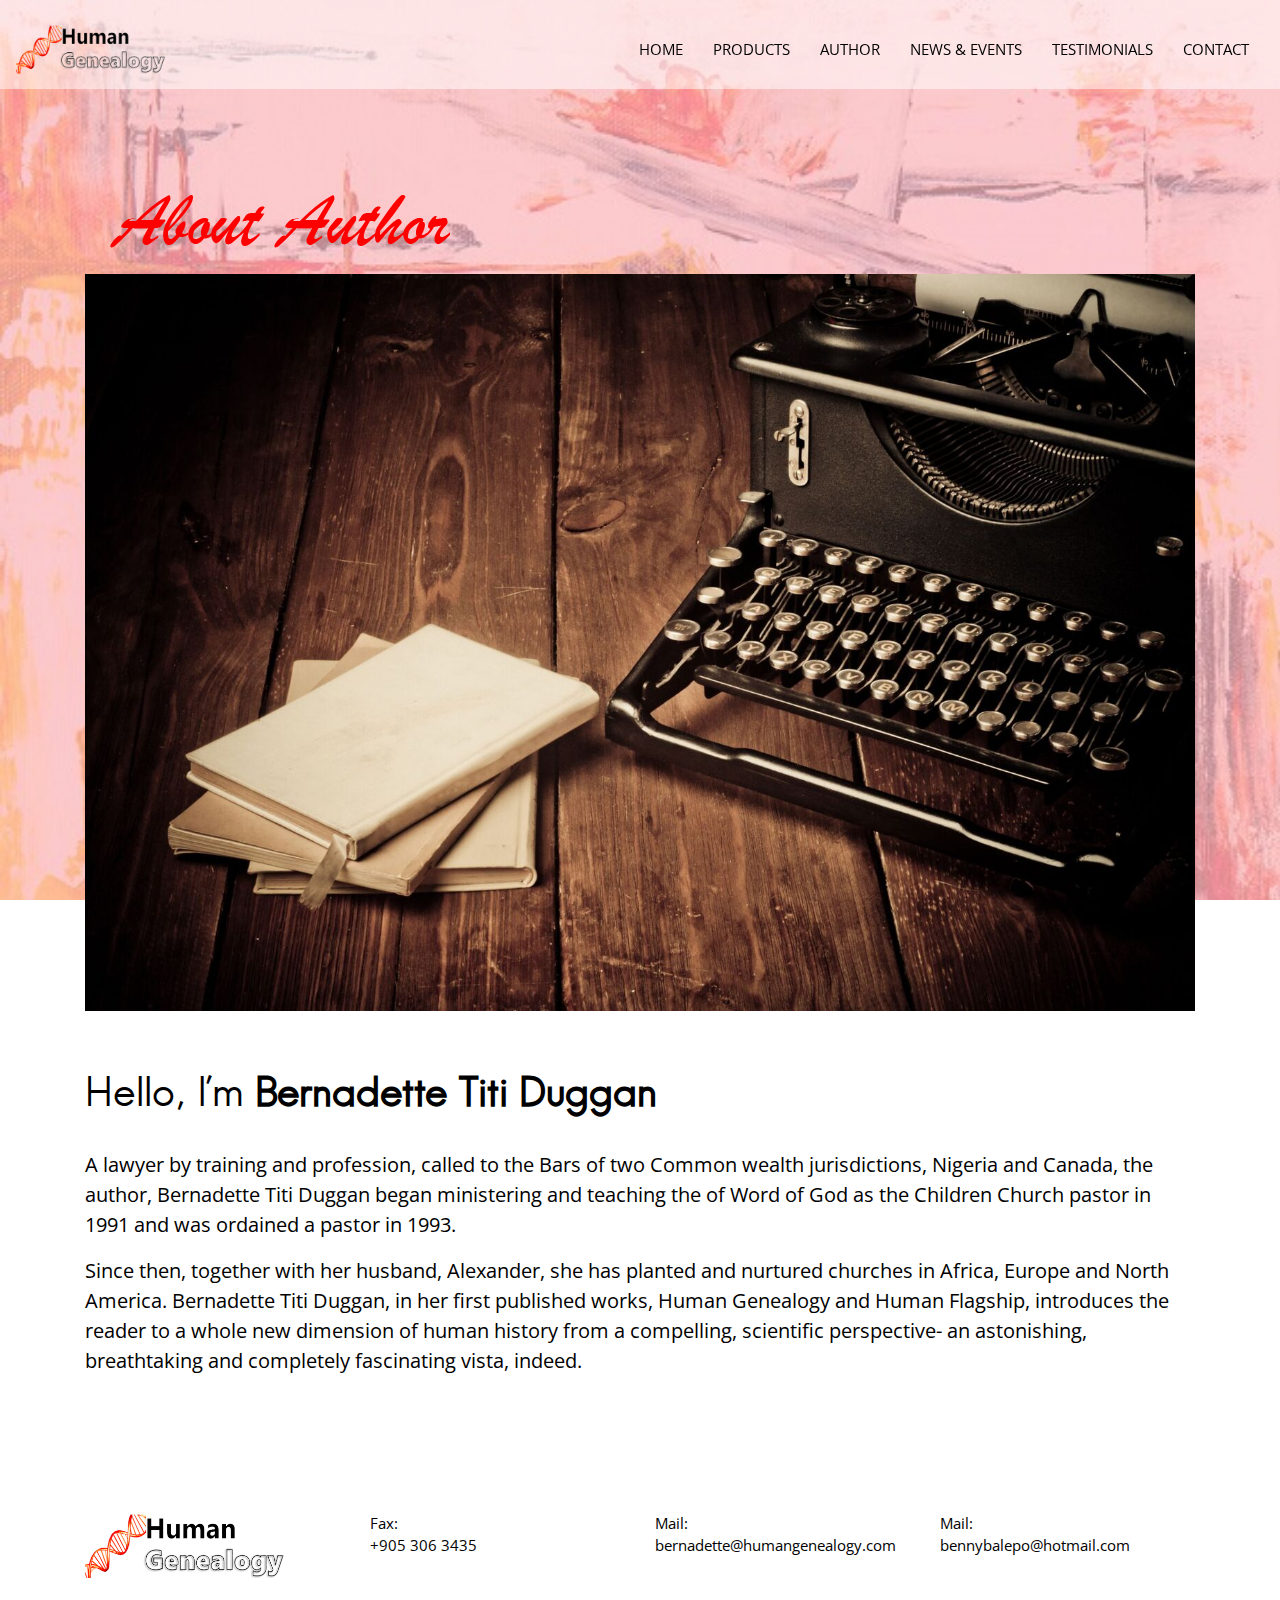
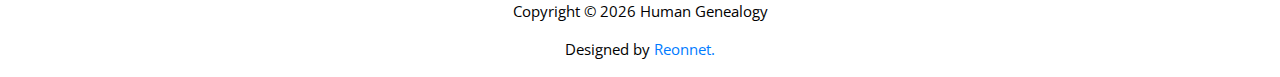
<file: about.html>
﻿<!DOCTYPE html>
<html lang="zxx">

<head>
    <meta charset="utf-8">
    <title>About The Author</title>

    <!-- mobile responsive meta -->
    <meta name="viewport" content="width=device-width, initial-scale=1">
    <meta name="viewport" content="width=device-width, initial-scale=1, maximum-scale=1">

    <!-- ** Plugins Needed for the Project ** -->
    <!-- Bootstrap -->
    <link rel="stylesheet" href="plugins/bootstrap/bootstrap.min.css">
    <!-- slick slider -->
    <link rel="stylesheet" href="plugins/slick/slick.css">
    <!-- themefy-icon -->
    <link rel="stylesheet" href="plugins/themify-icons/themify-icons.css">

    <!-- Main Stylesheet -->
    <link href="css/style.css" rel="stylesheet">

    <!--Favicon-->
    <link rel="shortcut icon" href="images/favicon.ico" type="image/x-icon">
    <link rel="icon" href="images/favicon.ico" type="image/x-icon">

    <link href='https://fonts.googleapis.com/css?family=Pacifico' rel='stylesheet'>
    <style>

        p {
            font-size: 20px;
            color: black;
        }
    </style>

</head>

<body style="background: url('images/imgs/about-BG-1.jpg'); background-attachment: fixed; background-size: cover;">
    <!-- preloader -->
    <div class="preloader">
        <div class="loader">
            <span class="dot"></span>
            <div class="dots">
                <span></span>
                <span></span>
                <span></span>
            </div>
        </div>
    </div>
    <!-- /preloader -->

    <header class="navigation">
        <nav class="navbar navbar-expand-lg">
            <a class="navbar-brand" href="index.html"><img class="img-fluid" src="images/imgs/updated-logo.png" width="150px"></a>
            <button class="navbar-toggler border-0" type="button" data-toggle="collapse" data-target="#navogation" aria-controls="navogation" aria-expanded="false" aria-label="Toggle navigation">
      <span class="navbar-toggler-icon">
        <img src="images/imgs/bars.png">
      </span>
    </button>
  
            <div class="collapse navbar-collapse text-center" id="navogation">
                <ul class="navbar-nav ml-auto">
                    <li class="nav-item">
                        <a class="nav-link text-uppercase text-dark" href="index.html">Home</a>
                    </li>
                    <li class="nav-item">
                        <a class="nav-link text-uppercase text-dark" href="products.html">Products</a>
                    </li>
                    <li class="nav-item">
                        <a class="nav-link text-uppercase text-dark" href="about.html">Author</a>
                    </li>
                    <li class="nav-item">
                        <a class="nav-link text-uppercase text-dark" href="news.html">News & Events</a>
                    </li>
                    <li class="nav-item">
                        <a class="nav-link text-uppercase text-dark" href="testimonials.html">testimonials</a>
                    </li>
                    <li class="nav-item">
                        <a class="nav-link text-uppercase text-dark" href="contact.html">Contact</a>
                    </li>
                </ul>
                <!-- <form class="form-inline position-relative ml-lg-4">
        <input class="form-control px-0 w-100" type="search" placeholder="Search">
        <button class="search-icon" type="submit"><i class="ti-search text-dark"></i></button>
      </form> -->
            </div>
        </nav>
    </header>

    <section class="section" style="padding-bottom: 30px">
        <div class="container">
            <div class="row">
                <div class="col-lg-12">
                    <!-- <span><img src="images/imgs/about-the-author.png"></span> -->
                    <span style="padding-bottom: 10px;">
                        <img src="images/imgs/ah.png">
                        <!-- <img src="https://fontmeme.com/permalink/190922/98550ca96f4269a6bd37c1f711792be9.png"> -->
                    </span>
                    <img src="images/imgs/about-author-banner.jpeg" style="margin-top: 10px;" alt="author" class="img-fluid w-100 mb-4">
                    <h3 class="font-weight-light" style="margin-top: 3%;">Hello, I’m <span class="font-weight-bold">Bernadette Titi Duggan</span></h3>
                    <p style="margin-top: 3%;">
                        A lawyer by training and profession, called to the Bars of two Common wealth jurisdictions, Nigeria and Canada, the author, Bernadette Titi Duggan began ministering and teaching the of Word of God as the Children Church pastor in 1991 and was ordained
                        a pastor in 1993.
                    </p>
                    <p>
                        Since then, together with her husband, Alexander, she has planted and nurtured churches in Africa, Europe and North America. Bernadette Titi Duggan, in her first published works, Human Genealogy and Human Flagship, introduces the reader to a whole new
                        dimension of human history from a compelling, scientific perspective- an astonishing, breathtaking and completely fascinating vista, indeed.
                    </p>
                </div>
            </div>
        </div>
    </section>




    <footer>
        <div class="section">
            <div class="container">
                <div class="row">
                    <div class="col-md-3 col-sm-6 mb-4 mb-md-0">
                        <a href="index.html"><img src="images/imgs/updated-logo.png" width="200px" alt="persa" class="img-fluid"></a>
                    </div>
                    <div class="col-md-3 col-sm-6 mb-4 mb-md-0">
                        <ul class="list-unstyled">
                            <li class="text-dark">Fax:</li>
                            <li class="text-dark">+905 306 3435</li>
                        </ul>
                    </div>
                    <div class="col-md-3 col-sm-6 mb-4 mb-md-0">
                        <ul class="list-unstyled">
                            <li class="text-dark">Mail:<br>bernadette@humangenealogy.com</li>
                        </ul>
                    </div>
                    <div class="col-md-3 col-sm-6 mb-4 mb-md-0">
                        <ul class="list-unstyled">
                            <li class="text-dark">Mail:<br>bennybalepo@hotmail.com</li>
                        </ul>
                    </div>
                </div>
            </div>
        </div>
        <div class="text-center text-dark" style="margin-top: -70px; ">
            <p>
                Copyright ©
                <script>
                    var CurrentYear = new Date().getFullYear()
                    document.write(CurrentYear)
                </script> Human Genealogy
            </p>
            <p>Designed by <a href="https://reonnet.com/">Reonnet.</a></p>
        </div>
    </footer>
    <!-- jQuery -->
    <script src="plugins/jQuery/jquery.min.js"></script>
    <!-- Bootstrap JS -->
    <script src="plugins/bootstrap/bootstrap.min.js"></script>
    <!-- slick slider -->
    <script src="plugins/slick/slick.min.js"></script>
    <!-- masonry -->
    <script src="plugins/masonry/masonry.js"></script>
    <!-- instafeed -->
    <script src="plugins/instafeed/instafeed.min.js"></script>
    <!-- smooth scroll -->
    <script src="plugins/smooth-scroll/smooth-scroll.js"></script>
    <!-- headroom -->
    <script src="plugins/headroom/headroom.js"></script>
    <!-- reading time -->
    <script src="plugins/reading-time/readingTime.min.js"></script>

    <!-- Main Script -->
    <script src="js/script.js"></script>

</body>

</html>
</file>
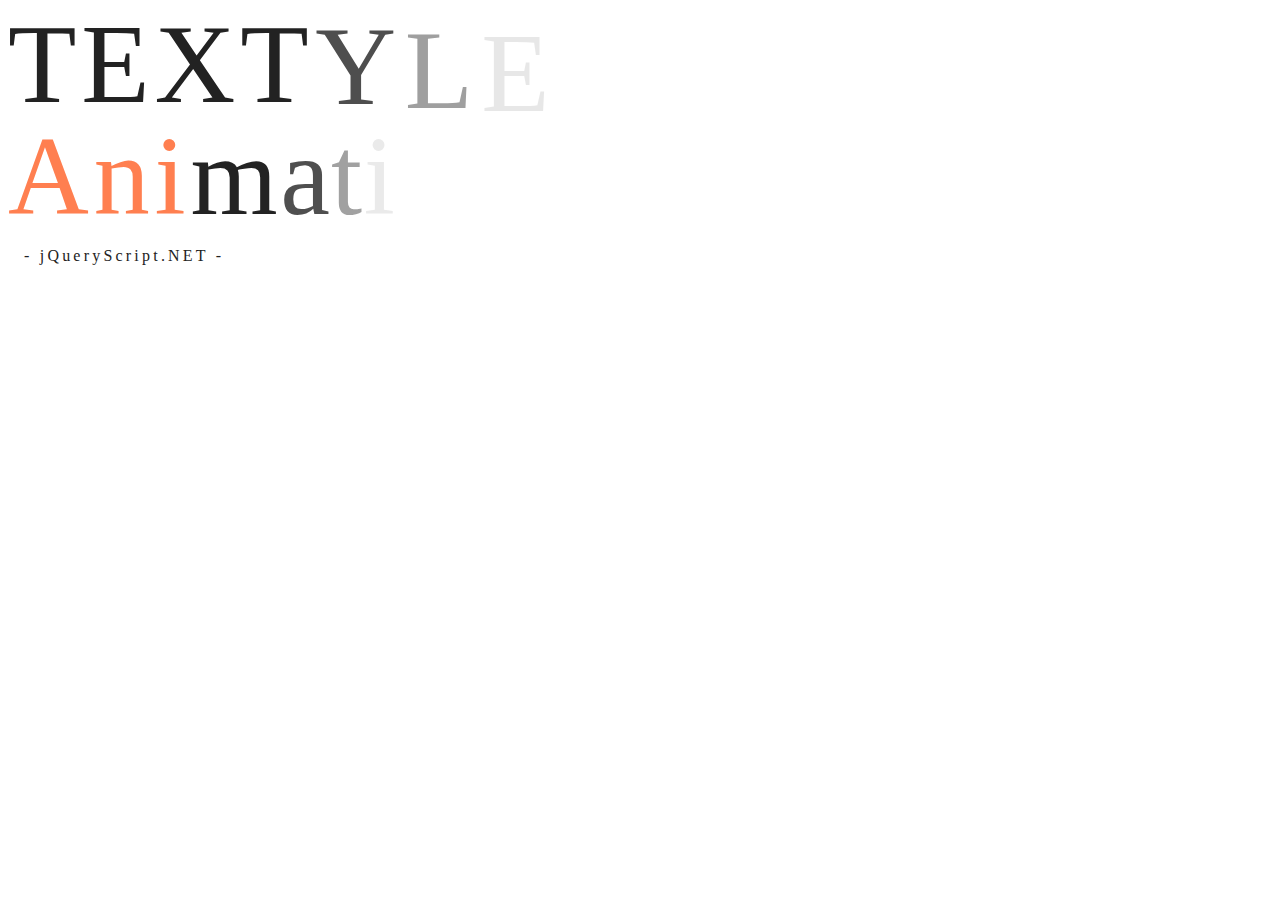
<file: anim.html>
<!doctype html>
<html>
<head>
<meta charset="utf-8">
<meta http-equiv="X-UA-Compatible" content="IE=edge,chrome=1">
<meta name="viewport" content="width=device-width, initial-scale=1, shrink-to-fit=no">
		<title>Textyle.js jQuery Plugin Example</title>
		<link href="https://www.jqueryscript.net/css/jquerysctipttop.css" rel="stylesheet" type="text/css">
		<link rel="stylesheet" href="style.css">
	</head>
	<body>
<div class="jquery-script-center">

		<p class="ex1">TEXTYLE</p>
		<p class="ex2">Animation</p>
		<p class="desc">- jQueryScript.NET -</p>
		<script src="https://ajax.googleapis.com/ajax/libs/jquery/3.3.1/jquery.min.js"></script>
		<script src="textyle.min.js"></script>
		<script>
			$(window).on('load',function(){
				//simple use
				$('.ex1').textyle();
				$('.desc').textyle();
				//you can select options or add callback
				$('.ex2').textyle({
									duration : 400,
									delay : 100,
									easing : 'swing',
									callback : function(){
										$(this).css({
											color : 'coral',
											transition : '1s',
										});
										$('.desc').css('opacity',1);
									}
								});
			});
		</script>
		<script src="https://ajax.googleapis.com/ajax/libs/jquery/3.3.1/jquery.min.js"></script>
		<script src="textyle.min.js"></script>
		<script>
			$(window).on('load',function(){
				//simple use
				$('.ex1').textyle();
				$('.desc').textyle();
				//you can select options or add callback
				$('.ex2').textyle({
									duration : 400,
									delay : 100,
									easing : 'swing',
									callback : function(){
										$(this).css({
											color : 'coral',
											transition : '1s',
										});
										$('.desc').css('opacity',1);
									}
								});
			});
		</script>
	</body>
</html>
</file>
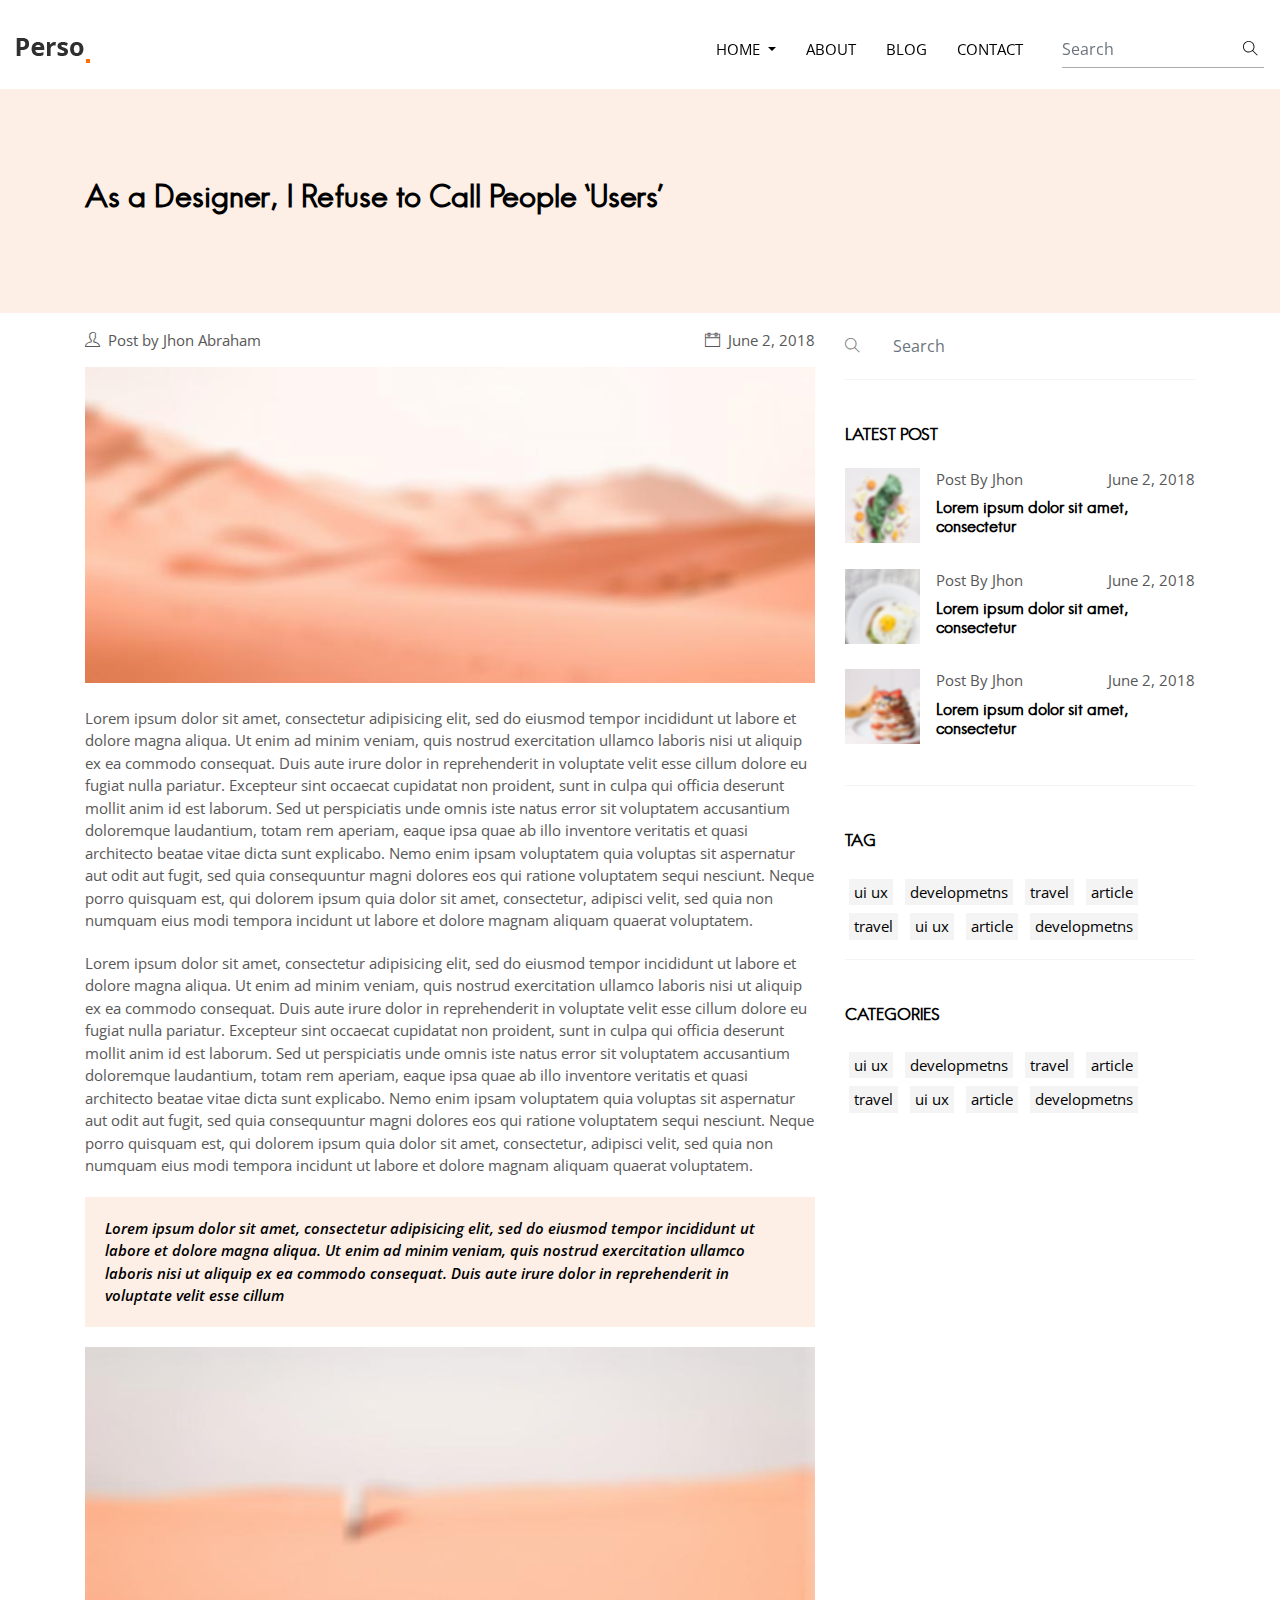
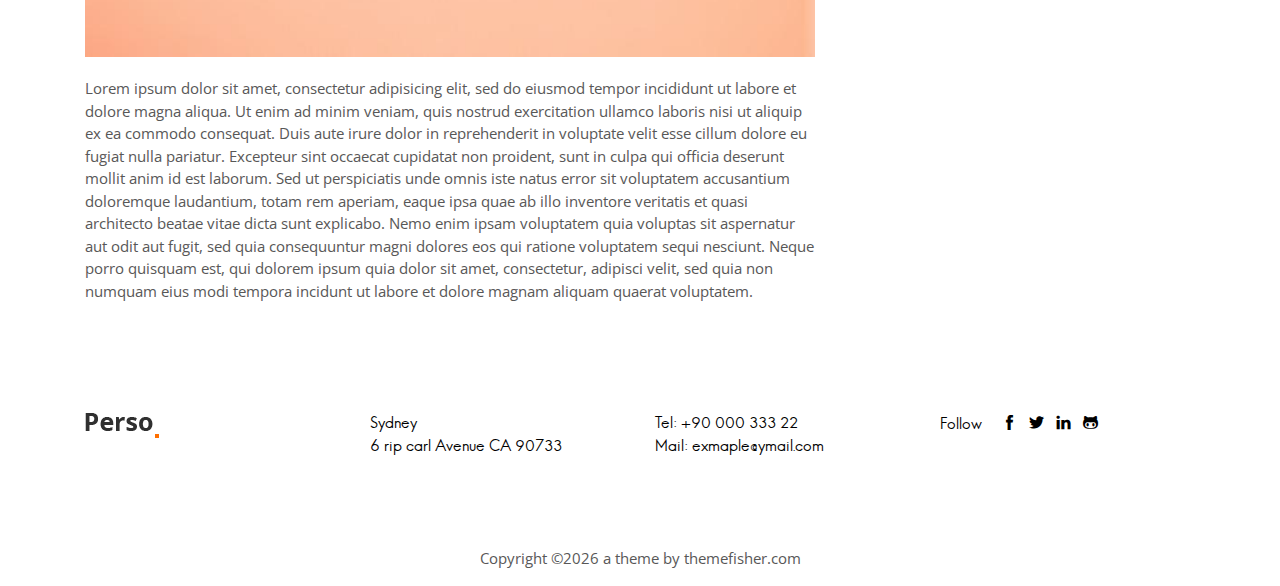
<file: blog-single.html>
<!DOCTYPE html>
<html lang="zxx">

<head>
  <meta charset="utf-8">
  <title>Parsa | Portfolio Template</title>

  <!-- mobile responsive meta -->
  <meta name="viewport" content="width=device-width, initial-scale=1">
  <meta name="viewport" content="width=device-width, initial-scale=1, maximum-scale=1">

  <!-- ** Plugins Needed for the Project ** -->
  <!-- Bootstrap -->
  <link rel="stylesheet" href="plugins/bootstrap/bootstrap.min.css">
  <!-- slick slider -->
  <link rel="stylesheet" href="plugins/slick/slick.css">
  <!-- themefy-icon -->
  <link rel="stylesheet" href="plugins/themify-icons/themify-icons.css">

  <!-- Main Stylesheet -->
  <link href="css/style.css" rel="stylesheet">

  <!--Favicon-->
  <link rel="shortcut icon" href="images/favicon.ico" type="image/x-icon">
  <link rel="icon" href="images/favicon.ico" type="image/x-icon">

</head>

<body>
  <!-- preloader -->
  <div class="preloader">
    <div class="loader">
      <span class="dot"></span>
      <div class="dots">
        <span></span>
        <span></span>
        <span></span>
      </div>
    </div>
  </div>
  <!-- /preloader -->

<header class="navigation">
  <nav class="navbar navbar-expand-lg navbar-light">
    <a class="navbar-brand" href="index.html"><img class="img-fluid" src="images/logo.png" alt="parsa"></a>
    <button class="navbar-toggler border-0" type="button" data-toggle="collapse" data-target="#navogation"
      aria-controls="navogation" aria-expanded="false" aria-label="Toggle navigation">
      <span class="navbar-toggler-icon"></span>
    </button>

    <div class="collapse navbar-collapse text-center" id="navogation">
      <ul class="navbar-nav ml-auto">
        <li class="nav-item dropdown">
          <a class="nav-link text-uppercase text-dark dropdown-toggle" href="#" id="navbarDropdown"
            role="button" data-toggle="dropdown" aria-haspopup="true" aria-expanded="false">
            Home
          </a>
          <div class="dropdown-menu" aria-labelledby="navbarDropdown">
            <a class="dropdown-item" href="index.html">Homepage 1</a>
            <a class="dropdown-item" href="homepage-2.html">Homepage 2</a>
          </div>
        </li>
        <li class="nav-item">
          <a class="nav-link text-uppercase text-dark" href="about.html">About</a>
        </li>
        <li class="nav-item">
          <a class="nav-link text-uppercase text-dark" href="blog.html">Blog</a>
        </li>
        <li class="nav-item">
          <a class="nav-link text-uppercase text-dark" href="contact.html">Contact</a>
        </li>
      </ul>
      <form class="form-inline position-relative ml-lg-4">
        <input class="form-control px-0 w-100" type="search" placeholder="Search">
        <button class="search-icon" type="submit"><i class="ti-search text-dark"></i></button>
      </form>
    </div>
  </nav>
</header>

<!-- page-title -->
<section class="section bg-secondary">
  <div class="container">
    <div class="row">
      <div class="col-lg-12">
        <h4>As a Designer, I Refuse to Call People ‘Users’</h4>
      </div>
    </div>
  </div>
</section>
<!-- /page-title -->

<!-- blog single -->
<section>
  <div class="container">
    <div class="row">
      <div class="col-lg-8">
        <ul class="list-inline d-flex justify-content-between py-3">
          <li class="list-inline-item"><i class="ti-user mr-2"></i>Post by Jhon Abraham</li>
          <li class="list-inline-item"><i class="ti-calendar mr-2"></i>June 2, 2018</li>
        </ul>
        <img src="images/post-single.jpg" alt="post-thumb" class="w-100 img-fluid mb-4">
        <div class="content">
          <p>Lorem ipsum dolor sit amet, consectetur adipisicing elit, sed do eiusmod tempor incididunt ut labore et
            dolore magna aliqua. Ut enim ad minim veniam, quis nostrud exercitation ullamco laboris nisi ut aliquip ex
            ea commodo consequat. Duis aute irure dolor in reprehenderit in voluptate velit esse cillum dolore eu fugiat
            nulla pariatur. Excepteur sint occaecat cupidatat non proident, sunt in culpa qui officia deserunt mollit
            anim id est laborum. Sed ut perspiciatis unde omnis iste natus error sit voluptatem accusantium doloremque
            laudantium, totam rem aperiam, eaque ipsa quae ab illo inventore veritatis et quasi architecto beatae vitae
            dicta sunt explicabo. Nemo enim ipsam voluptatem quia voluptas sit aspernatur aut odit aut fugit, sed quia
            consequuntur magni dolores eos qui ratione voluptatem sequi nesciunt. Neque porro quisquam est, qui dolorem
            ipsum quia dolor sit amet, consectetur, adipisci velit, sed quia non numquam eius modi tempora incidunt ut
            labore et dolore magnam aliquam quaerat voluptatem.</p>
          <p>Lorem ipsum dolor sit amet, consectetur adipisicing elit, sed do eiusmod tempor incididunt ut labore et
            dolore magna aliqua. Ut enim ad minim veniam, quis nostrud exercitation ullamco laboris nisi ut aliquip ex
            ea commodo consequat. Duis aute irure dolor in reprehenderit in voluptate velit esse cillum dolore eu fugiat
            nulla pariatur. Excepteur sint occaecat cupidatat non proident, sunt in culpa qui officia deserunt mollit
            anim id est laborum. Sed ut perspiciatis unde omnis iste natus error sit voluptatem accusantium doloremque
            laudantium, totam rem aperiam, eaque ipsa quae ab illo inventore veritatis et quasi architecto beatae vitae
            dicta sunt explicabo. Nemo enim ipsam voluptatem quia voluptas sit aspernatur aut odit aut fugit, sed quia
            consequuntur magni dolores eos qui ratione voluptatem sequi nesciunt. Neque porro quisquam est, qui dolorem
            ipsum quia dolor sit amet, consectetur, adipisci velit, sed quia non numquam eius modi tempora incidunt ut
            labore et dolore magnam aliquam quaerat voluptatem.</p>

          <blockquote>Lorem ipsum dolor sit amet, consectetur adipisicing elit, sed do eiusmod tempor incididunt ut
            labore
            et dolore magna aliqua. Ut enim ad minim veniam, quis nostrud exercitation ullamco laboris nisi ut
            aliquip ex ea commodo consequat. Duis aute irure dolor in reprehenderit in voluptate velit esse cillum
          </blockquote>

          <img src="images/post-img.jpg" alt="image" class="img-fluid">
          <p>Lorem ipsum dolor sit amet, consectetur adipisicing elit, sed do eiusmod tempor incididunt ut labore et
            dolore magna aliqua. Ut enim ad minim veniam, quis nostrud exercitation ullamco laboris nisi ut aliquip ex
            ea commodo consequat. Duis aute irure dolor in reprehenderit in voluptate velit esse cillum dolore eu fugiat
            nulla pariatur. Excepteur sint occaecat cupidatat non proident, sunt in culpa qui officia deserunt mollit
            anim id est laborum. Sed ut perspiciatis unde omnis iste natus error sit voluptatem accusantium doloremque
            laudantium, totam rem aperiam, eaque ipsa quae ab illo inventore veritatis et quasi architecto beatae vitae
            dicta sunt explicabo. Nemo enim ipsam voluptatem quia voluptas sit aspernatur aut odit aut fugit, sed quia
            consequuntur magni dolores eos qui ratione voluptatem sequi nesciunt. Neque porro quisquam est, qui dolorem
            ipsum quia dolor sit amet, consectetur, adipisci velit, sed quia non numquam eius modi tempora incidunt ut
            labore et dolore magnam aliquam quaerat voluptatem.</p>
        </div>
      </div>
      <div class="col-lg-4">
        <div class="widget search-box">
          <i class="ti-search"></i>
          <input type="search" id="search-post" class="form-control border-0 pl-5" name="search-post"
            placeholder="Search">
        </div>
        <div class="widget">
          <h6 class="mb-4">LATEST POST</h6>
          <div class="media mb-4">
            <div class="post-thumb-sm mr-3">
              <img class="img-fluid" src="images/masonary-post/post-1.jpg" alt="post-thumb">
            </div>
            <div class="media-body">
              <ul class="list-inline d-flex justify-content-between mb-2">
                <li class="list-inline-item">Post By Jhon</li>
                <li class="list-inline-item">June 2, 2018</li>
              </ul>
              <h6><a class="text-dark" href="blog-single.html">Lorem ipsum dolor sit amet, consectetur</a></h6>
            </div>
          </div>
          <div class="media mb-4">
            <div class="post-thumb-sm mr-3">
              <img class="img-fluid" src="images/masonary-post/post-6.jpg" alt="post-thumb">
            </div>
            <div class="media-body">
              <ul class="list-inline d-flex justify-content-between mb-2">
                <li class="list-inline-item">Post By Jhon</li>
                <li class="list-inline-item">June 2, 2018</li>
              </ul>
              <h6><a class="text-dark" href="blog-single.html">Lorem ipsum dolor sit amet, consectetur</a></h6>
            </div>
          </div>
          <div class="media mb-4">
            <div class="post-thumb-sm mr-3">
              <img class="img-fluid" src="images/masonary-post/post-3.jpg" alt="post-thumb">
            </div>
            <div class="media-body">
              <ul class="list-inline d-flex justify-content-between mb-2">
                <li class="list-inline-item">Post By Jhon</li>
                <li class="list-inline-item">June 2, 2018</li>
              </ul>
              <h6><a class="text-dark" href="blog-single.html">Lorem ipsum dolor sit amet, consectetur</a></h6>
            </div>
          </div>
        </div>
        <div class="widget">
          <h6 class="mb-4">TAG</h6>
          <ul class="list-inline tag-list">
            <li class="list-inline-item m-1"><a href="blog-single.html">ui ux</a></li>
            <li class="list-inline-item m-1"><a href="blog-single.html">developmetns</a></li>
            <li class="list-inline-item m-1"><a href="blog-single.html">travel</a></li>
            <li class="list-inline-item m-1"><a href="blog-single.html">article</a></li>
            <li class="list-inline-item m-1"><a href="blog-single.html">travel</a></li>
            <li class="list-inline-item m-1"><a href="blog-single.html">ui ux</a></li>
            <li class="list-inline-item m-1"><a href="blog-single.html">article</a></li>
            <li class="list-inline-item m-1"><a href="blog-single.html">developmetns</a></li>
          </ul>
        </div>
        <div class="widget">
          <h6 class="mb-4">CATEGORIES</h6>
          <ul class="list-inline tag-list">
            <li class="list-inline-item m-1"><a href="blog-single.html">ui ux</a></li>
            <li class="list-inline-item m-1"><a href="blog-single.html">developmetns</a></li>
            <li class="list-inline-item m-1"><a href="blog-single.html">travel</a></li>
            <li class="list-inline-item m-1"><a href="blog-single.html">article</a></li>
            <li class="list-inline-item m-1"><a href="blog-single.html">travel</a></li>
            <li class="list-inline-item m-1"><a href="blog-single.html">ui ux</a></li>
            <li class="list-inline-item m-1"><a href="blog-single.html">article</a></li>
            <li class="list-inline-item m-1"><a href="blog-single.html">developmetns</a></li>
          </ul>
        </div>
      </div>
    </div>
  </div>
</section>
<!-- /blog single -->

<footer>
  <div class="section">
    <div class="container">
      <div class="row">
        <div class="col-md-3 col-sm-6 mb-4 mb-md-0">
          <a href="index.html"><img src="images/logo.png" alt="persa" class="img-fluid"></a>
        </div>
        <div class="col-md-3 col-sm-6 mb-4 mb-md-0">
          <ul class="list-unstyled">
            <li class="font-secondary text-dark">Sydney</li>
            <li class="font-secondary text-dark">6 rip carl Avenue CA 90733</li>
          </ul>
        </div>
        <div class="col-md-3 col-sm-6 mb-4 mb-md-0">
          <ul class="list-unstyled">
            <li class="font-secondary text-dark">Tel: +90 000 333 22</li>
            <li class="font-secondary text-dark">Mail: exmaple@ymail.com</li>
          </ul>
        </div>
        <div class="col-md-3 col-sm-6 mb-4 mb-md-0">
          <span class="font-secondary text-dark mr-3">Follow</span>
          <ul class="list-inline d-inline-block">
            <li class="list-inline-item"><a href="#" class="text-dark"><i class="ti-facebook"></i></a></li>
            <li class="list-inline-item"><a href="#" class="text-dark"><i class="ti-twitter-alt"></i></a></li>
            <li class="list-inline-item"><a href="#" class="text-dark"><i class="ti-linkedin"></i></a></li>
            <li class="list-inline-item"><a href="#" class="text-dark"><i class="ti-github"></i></a></li>
          </ul>
        </div>
      </div>
    </div>
  </div>
  <div class="text-center">
    <p>Copyright ©<script>var CurrentYear = new Date().getFullYear()
    document.write(CurrentYear)</script> a theme by themefisher.com</p>
  </div>
</footer>

<!-- jQuery -->
<script src="plugins/jQuery/jquery.min.js"></script>
<!-- Bootstrap JS -->
<script src="plugins/bootstrap/bootstrap.min.js"></script>
<!-- slick slider -->
<script src="plugins/slick/slick.min.js"></script>
<!-- masonry -->
<script src="plugins/masonry/masonry.js"></script>
<!-- instafeed -->
<script src="plugins/instafeed/instafeed.min.js"></script>
<!-- smooth scroll -->
<script src="plugins/smooth-scroll/smooth-scroll.js"></script>
<!-- headroom -->
<script src="plugins/headroom/headroom.js"></script>
<!-- reading time -->
<script src="plugins/reading-time/readingTime.min.js"></script>

<!-- Main Script -->
<script src="js/script.js"></script>

</body>
</html>
</file>
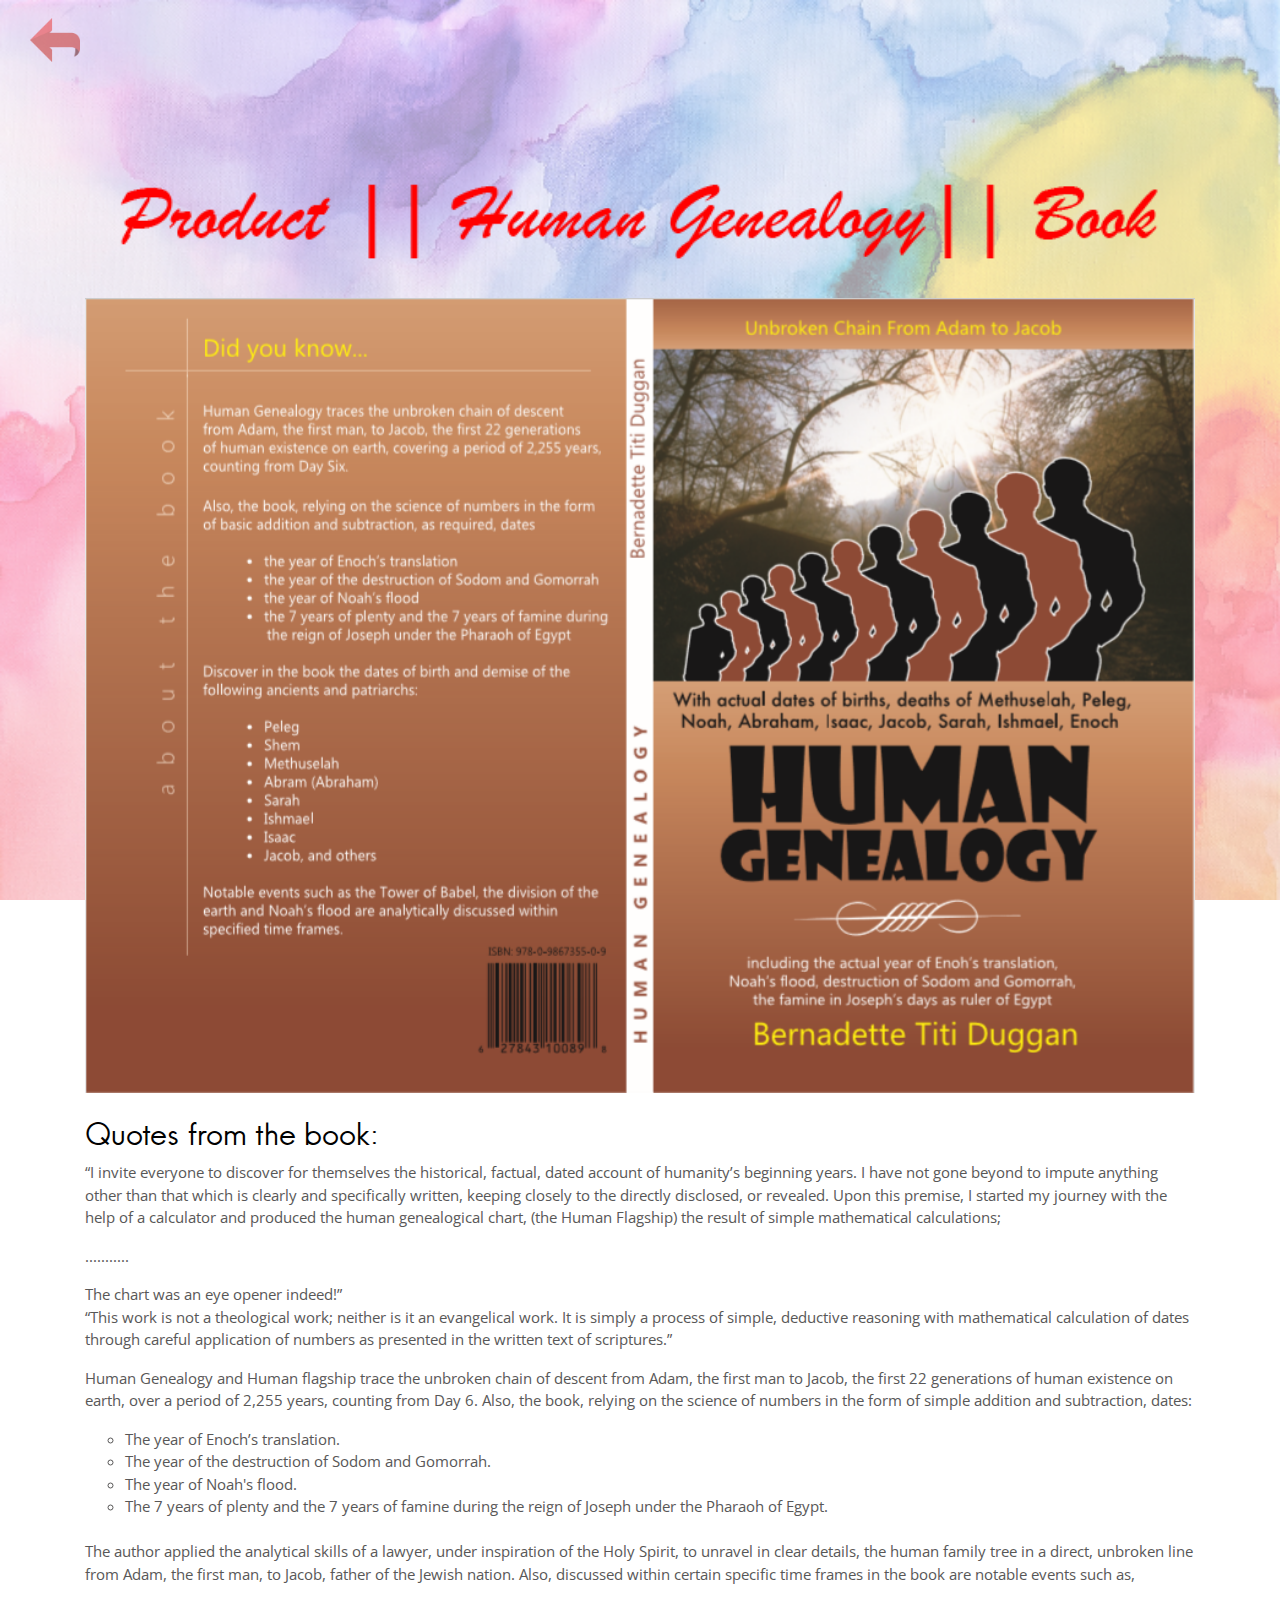
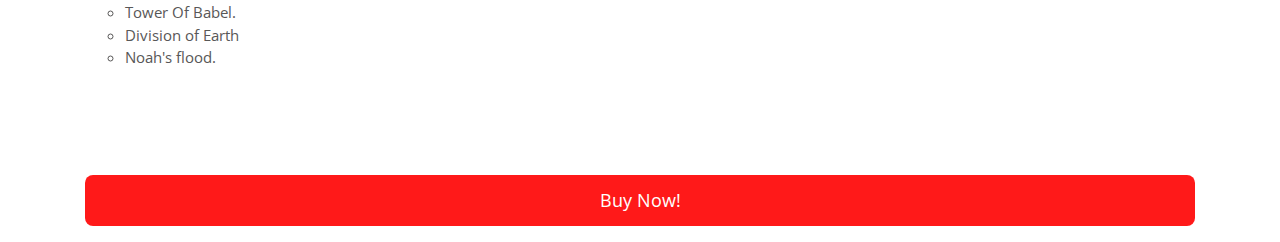
<file: book.html>
<!DOCTYPE html>
<html lang="zxx">

<head>
    <meta charset="utf-8">
    <title>Human Genealogy - Book</title>

    <!-- mobile responsive meta -->
    <meta name="viewport" content="width=device-width, initial-scale=1">
    <meta name="viewport" content="width=device-width, initial-scale=1, maximum-scale=1">

    <!-- ** Plugins Needed for the Project ** -->
    <!-- Bootstrap -->
    <link rel="stylesheet" href="plugins/bootstrap/bootstrap.min.css">
    <!-- slick slider -->
    <link rel="stylesheet" href="plugins/slick/slick.css">
    <!-- themefy-icon -->
    <link rel="stylesheet" href="plugins/themify-icons/themify-icons.css">

    <!-- Main Stylesheet -->
    <link href="css/style.css" rel="stylesheet">

    <!--Favicon-->
    <link rel="shortcut icon" href="images/favicon.ico" type="image/x-icon">
    <link rel="icon" href="images/favicon.ico" type="image/x-icon">
    <style>
        ul {
            list-style: circle;
        }
    </style>

</head>

<body style="background:url('images/imgs/home.png'); background-attachment: fixed; background-size: cover;">
    <!-- preloader -->
    <!-- <div class="preloader">
        <div class="loader">
            <span class="dot"></span>
            <div class="dots">
                <span></span>
                <span></span>
                <span></span>
            </div>
        </div>
    </div> -->
    <!-- /preloader -->

    <header class="back">
        <a href="products.html"><img src="images/imgs/back.png"></a>
    </header>

    <section class="section">
        <div class="container">
            <div class="row">
                <div class="col-lg-12">
                    <span>
                        <img src="images/imgs/bh.png" width="100%">
                        <!-- <img src="https://fontmeme.com/permalink/190922/e874307cb4e19e0d0a74aa22ef4f4859.png"> -->
                    </span>
                    <img src="images/imgs/cover.PNG" alt="author" style="margin-top: 10px" class="img-fluid w-100 mb-4">
                    <h4 class="font-weight-light">Quotes from the book:</h4>
                    <p class="q">
                        “I invite everyone to discover for themselves the historical, factual, dated account of
                        humanity’s beginning years. I
                        have not gone beyond to impute anything other than that which is clearly and specifically
                        written, keeping closely to
                        the directly disclosed, or revealed. Upon this premise, I started my journey with the help of a
                        calculator and produced
                        the human genealogical chart, (the Human Flagship) the result of simple mathematical
                        calculations;
                    </p>
                    <p>...........</p>
                    <p class="q">
                        The chart was an eye opener indeed!”
                        <br>
                        “This work is not a theological work; neither is it an evangelical work. It is simply a process
                        of simple, deductive
                        reasoning with mathematical calculation of dates through careful application of numbers as
                        presented in the written text
                        of scriptures.”
                    </p>
                    <p>
                        Human Genealogy and Human flagship trace the unbroken chain of descent from Adam, the first man
                        to Jacob, the first 22
                        generations of human existence on earth, over a period of 2,255 years, counting from Day 6.
                        Also, the book, relying on
                        the science of numbers in the form of simple addition and subtraction, dates:
                        <ul>
                            <li>The year of Enoch’s translation.</li>
                            <li>The year of the destruction of Sodom and Gomorrah.</li>
                            <li>The year of Noah's flood.</li>
                            <li>The 7 years of plenty and the 7 years of famine during the reign of Joseph under the
                                Pharaoh of Egypt.</li>
                        </ul>
                        <br>
                        The author applied the analytical skills of a lawyer, under inspiration of the Holy Spirit, to
                        unravel in clear details,
                        the human family tree in a direct, unbroken line from Adam, the first man, to Jacob, father of
                        the Jewish nation.
                        Also, discussed within certain specific time frames in the book are notable events such as,

                    </p>
                    <p>
                        <ul>
                            <li>Tower Of Babel.</li>
                            <li>Division of Earth</li>
                            <li>Noah's flood.</li>
                        </ul>
                    </p>
                </div>
            </div>
        </div>
    </section>
<div class="container">
<div class="row">

        <div class="col-md-12">
                <p class="poster-btn"><button>Buy Now!</button></p>
            </div>
</div>

</div>


    <!-- <footer>
        <div class="section">
            <div class="container">
                <div class="row">
                    <div class="col-md-3 col-sm-6 mb-4 mb-md-0">
                        <a href="index.html"><img src="images/logo.png" alt="persa" class="img-fluid"></a>
                    </div>
                    <div class="col-md-3 col-sm-6 mb-4 mb-md-0">
                        <ul class="list-unstyled">
                            <li class="font-secondary text-dark">Sydney</li>
                            <li class="font-secondary text-dark">6 rip carl Avenue CA 90733</li>
                        </ul>
                    </div>
                    <div class="col-md-3 col-sm-6 mb-4 mb-md-0">
                        <ul class="list-unstyled">
                            <li class="font-secondary text-dark">Tel: +90 000 333 22</li>
                            <li class="font-secondary text-dark">Mail: exmaple@ymail.com</li>
                        </ul>
                    </div>
                    <div class="col-md-3 col-sm-6 mb-4 mb-md-0">
                        <span class="font-secondary text-dark mr-3">Follow</span>
                        <ul class="list-inline d-inline-block">
                            <li class="list-inline-item"><a href="#" class="text-dark"><i class="ti-facebook"></i></a></li>
                            <li class="list-inline-item"><a href="#" class="text-dark"><i class="ti-twitter-alt"></i></a></li>
                            <li class="list-inline-item"><a href="#" class="text-dark"><i class="ti-linkedin"></i></a></li>
                            <li class="list-inline-item"><a href="#" class="text-dark"><i class="ti-github"></i></a></li>
                        </ul>
                    </div>
                </div>
            </div>
        </div>
        <div class="text-center">
            <p>Copyright ©
                <script>
                    var CurrentYear = new Date().getFullYear()
                    document.write(CurrentYear)
                </script> a theme by themefisher.com</p>
        </div>
    </footer> -->

    <!-- jQuery -->
    <script src="plugins/jQuery/jquery.min.js"></script>
    <!-- Bootstrap JS -->
    <script src="plugins/bootstrap/bootstrap.min.js"></script>
    <!-- slick slider -->
    <script src="plugins/slick/slick.min.js"></script>
    <!-- masonry -->
    <script src="plugins/masonry/masonry.js"></script>
    <!-- instafeed -->
    <script src="plugins/instafeed/instafeed.min.js"></script>
    <!-- smooth scroll -->
    <script src="plugins/smooth-scroll/smooth-scroll.js"></script>
    <!-- headroom -->
    <script src="plugins/headroom/headroom.js"></script>
    <!-- reading time -->
    <script src="plugins/reading-time/readingTime.min.js"></script>

    <!-- Main Script -->
    <script src="js/script.js"></script>

</body>

</html>
</file>
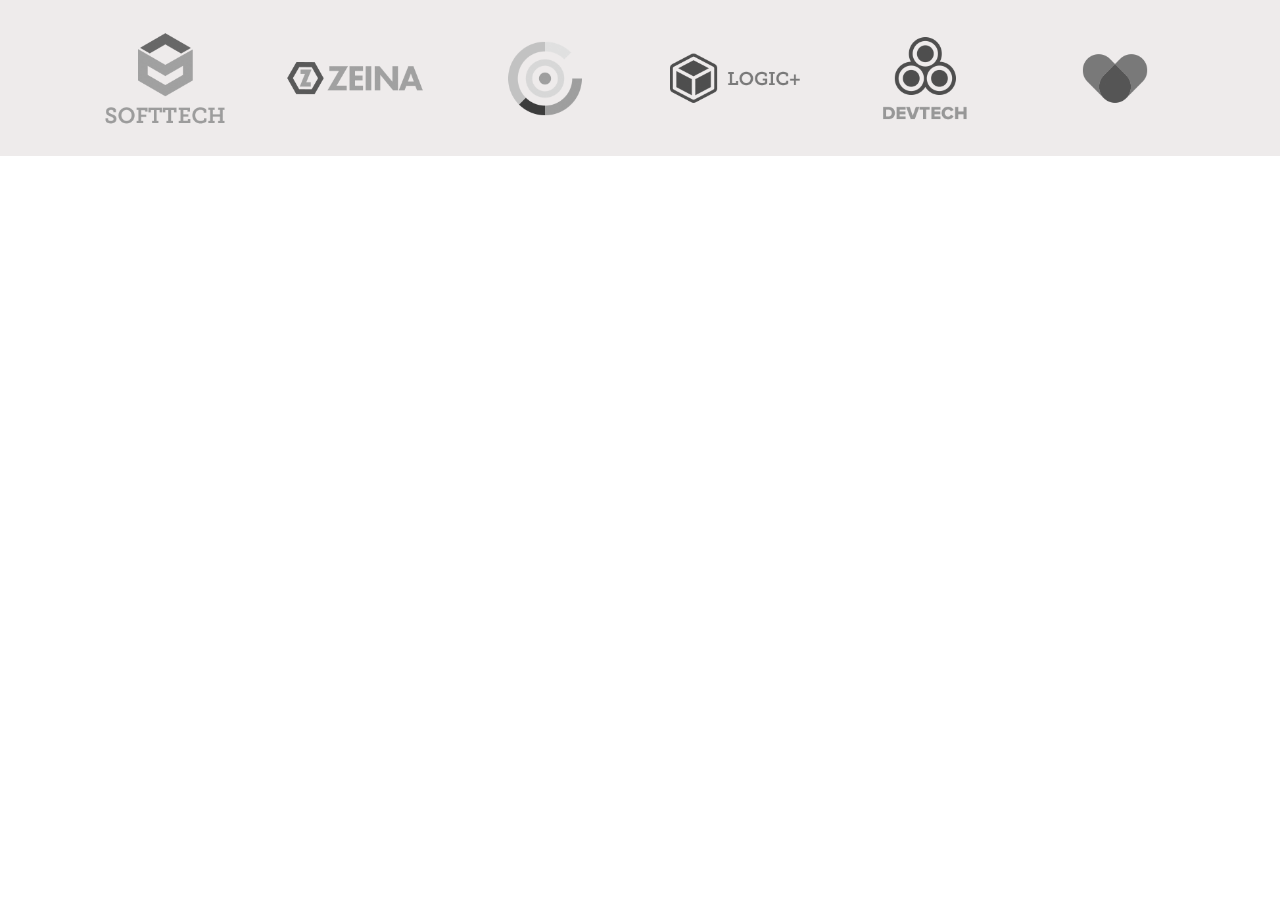
<file: carousel.html>
<!DOCTYPE html>
<html>
<head>
<title>Solodev's Infinite Carousel</title>
<meta charset="UTF-8">

<link href="https://maxcdn.bootstrapcdn.com/bootstrap/3.3.6/css/bootstrap.min.css" rel="stylesheet" type="text/css" >
<link rel="stylesheet" type="text/css" href="carousel.css" rel="stylesheet" type="text/css" >

<style type="text/css">
    html, body {
      margin: 0;
      padding: 0;
    }

    * {
      box-sizing: border-box;
    }
	
	.row {
		background-color: #ececec;
		background-color: rgba(233,230,230,0.79);
		padding: 2% 0;
	}
</style>

<script src="https://ajax.googleapis.com/ajax/libs/jquery/1.12.4/jquery.min.js" type="text/javascript" ></script>
<script src="https://maxcdn.bootstrapcdn.com/bootstrap/3.3.6/js/bootstrap.min.js" type="text/javascript"></script>
<script src="slick.js" type="text/javascript" charset="utf-8"></script>

</head>
<body>

	<div class="row">
		<div class="container">
			<section class="customer-logos slider">
				<div class="slide"><img src="images/image1.png"></div>
				<div class="slide"><img src="images/image2.png"></div>
				<div class="slide"><img src="images/image3.png"></div>
				<div class="slide"><img src="images/image4.png"></div>
				<div class="slide"><img src="images/image5.png"></div>
				<div class="slide"><img src="images/image6.png"></div>
				<div class="slide"><img src="images/image7.png"></div>
				<div class="slide"><img src="images/image8.png"></div>
			</section>
		</div>
	</div>

	<script type="text/javascript">
		$(document).ready(function(){
			$('.customer-logos').slick({
				slidesToShow: 6,
				slidesToScroll: 1,
				autoplay: true,
				autoplaySpeed: 1000,
				arrows: false,
				dots: false,
					pauseOnHover: false,
					responsive: [{
					breakpoint: 768,
					settings: {
						slidesToShow: 4
					}
				}, {
					breakpoint: 520,
					settings: {
						slidesToShow: 3
					}
				}]
			});
		});
	</script>

</body>
</html>
</file>
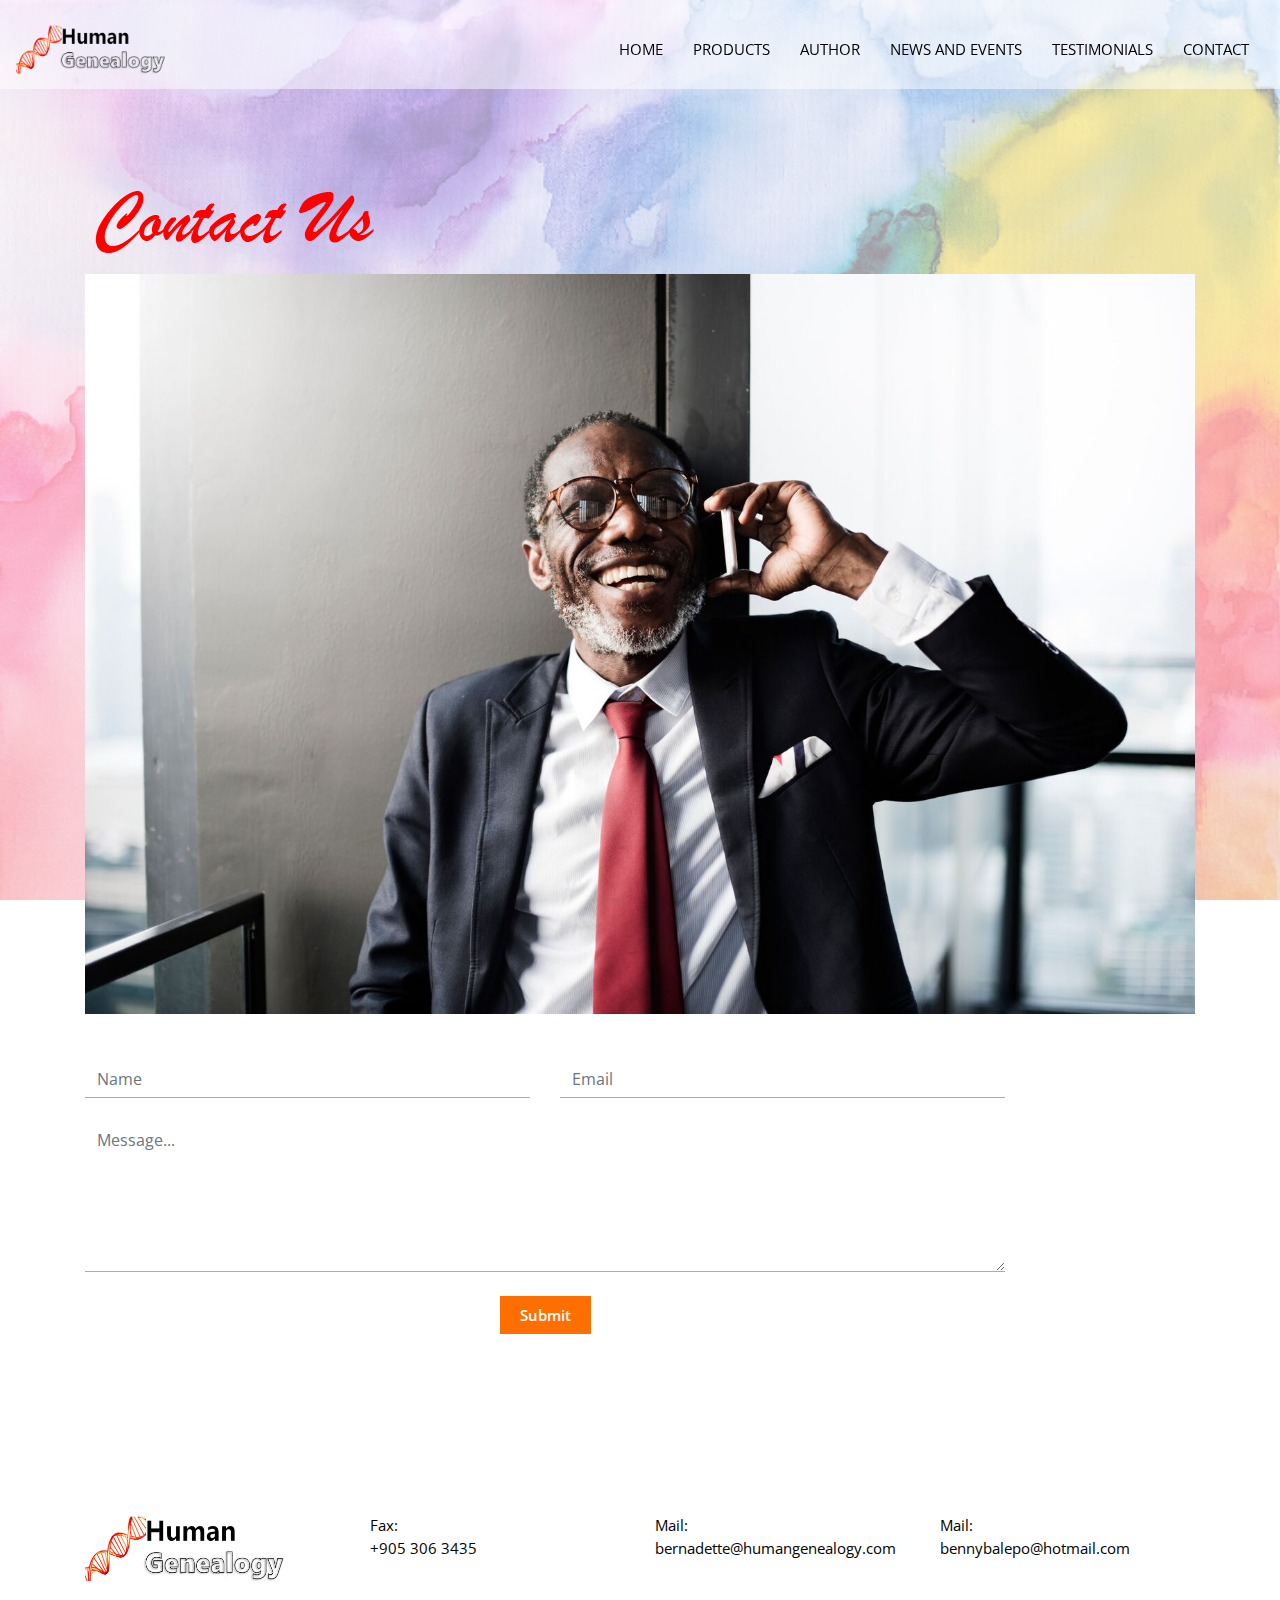
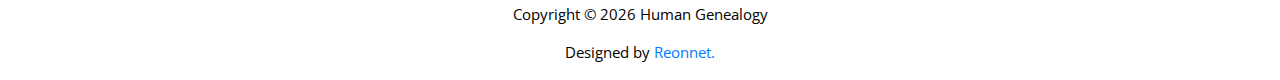
<file: contact.html>
<!DOCTYPE html>
<html lang="zxx">

<head>
    <meta charset="utf-8">
    <title>Contact Us</title>

    <!-- mobile responsive meta -->
    <meta name="viewport" content="width=device-width, initial-scale=1">
    <meta name="viewport" content="width=device-width, initial-scale=1, maximum-scale=1">

    <!-- ** Plugins Needed for the Project ** -->
    <!-- Bootstrap -->
    <link rel="stylesheet" href="plugins/bootstrap/bootstrap.min.css">
    <!-- slick slider -->
    <link rel="stylesheet" href="plugins/slick/slick.css">
    <!-- themefy-icon -->
    <link rel="stylesheet" href="plugins/themify-icons/themify-icons.css">

    <!-- Main Stylesheet -->
    <link href="css/style.css" rel="stylesheet">

    <!--Favicon-->
    <link rel="shortcut icon" href="images/favicon.ico" type="image/x-icon">
    <link rel="icon" href="images/favicon.ico" type="image/x-icon">
    <style>
        body{
            background:url('images/imgs/home.png');
            background-attachment: fixed; background-size: cover;
        }
    </style>

</head>

<body>
    <!-- preloader -->
    <div class="preloader">
        <div class="loader">
            <span class="dot"></span>
            <div class="dots">
                <span></span>
                <span></span>
                <span></span>
            </div>
        </div>
    </div>
    <!-- /preloader -->

    <header class="navigation">
            <nav class="navbar navbar-expand-lg">
                <a class="navbar-brand" href="index.html"><img class="img-fluid" src="images/imgs/updated-logo.png" width="150px"></a>
                <button class="navbar-toggler border-0" type="button" data-toggle="collapse" data-target="#navogation" aria-controls="navogation" aria-expanded="false" aria-label="Toggle navigation">
          <span class="navbar-toggler-icon">      <img src="images/imgs/bars.png">
          </span>
        </button>
    
                <div class="collapse navbar-collapse text-center" id="navogation">
                    <ul class="navbar-nav ml-auto">
                        <li class="nav-item">
                            <a class="nav-link text-uppercase text-dark" href="index.html">Home</a>
                        </li>
                        <li class="nav-item">
                            <a class="nav-link text-uppercase text-dark" href="products.html">Products</a>
                        </li>
                        <li class="nav-item">
                            <a class="nav-link text-uppercase text-dark" href="about.html">Author</a>
                        </li>
                        
                        <li class="nav-item">
                            <a class="nav-link text-uppercase text-dark" href="news.html">News And Events</a>
                        </li>
                        <li class="nav-item">
                            <a class="nav-link text-uppercase text-dark" href="testimonials.html">testimonials</a>
                        </li>
                        <li class="nav-item">
                            <a class="nav-link text-uppercase text-dark" href="contact.html">Contact</a>
                        </li>
                    </ul>
                    <!-- <form class="form-inline position-relative ml-lg-4">
            <input class="form-control px-0 w-100" type="search" placeholder="Search">
            <button class="search-icon" type="submit"><i class="ti-search text-dark"></i></button>
          </form> -->
                </div>
            </nav>
        </header>
    
    <section class="section">
        <div class="container">
            <div class="row">
                <div class="col-lg-12">
                    <span>
                        <!-- <img src="https://fontmeme.com/permalink/190922/907972f9389aa7d108e496fea2414f47.png"> -->
                        <img src="images/imgs/ch.png">
                    </span>
                    <img src="images/imgs/contact.jpeg" alt="author" style="padding-top: 10px" class="img-fluid w-100 mb-4">

                    <br><br>

                    <form action="#" class="row" style="text-align: center">
                        <div class="col-lg-5">
                            <input type="text" class="form-control mb-4" name="name" id="name" placeholder="Name">
                        </div>
                        <div class="col-lg-5">
                            <input type="email" class="form-control mb-4" name="email" id="email" placeholder="Email">
                        </div>
                        <div class="col-10">
                            <textarea name="message" id="message" class="form-control mb-4" placeholder="Message..."></textarea>
                        </div>
                        <div class="col-10">
                            <button class="btn btn-primary">Submit</button>
                        </div>
                    </form>
                </div>
            </div>
        </div>
    </section>


   

   
    <footer>
        <div class="section">
            <div class="container">
                <div class="row">
                    <div class="col-md-3 col-sm-6 mb-4 mb-md-0">
                        <a href="index.html"><img src="images/imgs/updated-logo.png" width="200px" alt="persa" class="img-fluid"></a>
                    </div>
                    <div class="col-md-3 col-sm-6 mb-4 mb-md-0">
                        <ul class="list-unstyled">
                                <li class="text-dark">Fax:</li>
                                <li class="text-dark">+905 306 3435</li>
                        </ul>
                    </div>
                    <div class="col-md-3 col-sm-6 mb-4 mb-md-0">
                        <ul class="list-unstyled">
                            <li class="text-dark">Mail:<br>bernadette@humangenealogy.com</li>
                        </ul>
                    </div>
                    <div class="col-md-3 col-sm-6 mb-4 mb-md-0">
                            <ul class="list-unstyled">
                                <li class="text-dark">Mail:<br>bennybalepo@hotmail.com</li>
                            </ul>
                    </div>
                </div>
            </div>
        </div>
        <div class="text-center text-dark" style="margin-top: -70px;">
            <p>Copyright ©
                <script>
                    var CurrentYear = new Date().getFullYear()
                    document.write(CurrentYear)
                </script> Human Genealogy</p>
                <p>Designed by <a href="https://reonnet.com/">Reonnet.</a></p>
        </div>
    </footer>
 
    <!-- jQuery -->
    <script src="plugins/jQuery/jquery.min.js"></script>
    <!-- Bootstrap JS -->
    <script src="plugins/bootstrap/bootstrap.min.js"></script>
    <!-- slick slider -->
    <script src="plugins/slick/slick.min.js"></script>
    <!-- masonry -->
    <script src="plugins/masonry/masonry.js"></script>
    <!-- instafeed -->
    <script src="plugins/instafeed/instafeed.min.js"></script>
    <!-- smooth scroll -->
    <script src="plugins/smooth-scroll/smooth-scroll.js"></script>
    <!-- headroom -->
    <script src="plugins/headroom/headroom.js"></script>
    <!-- reading time -->
    <script src="plugins/reading-time/readingTime.min.js"></script>

    <!-- Main Script -->
    <script src="js/script.js"></script>

</body>

</html>
</file>
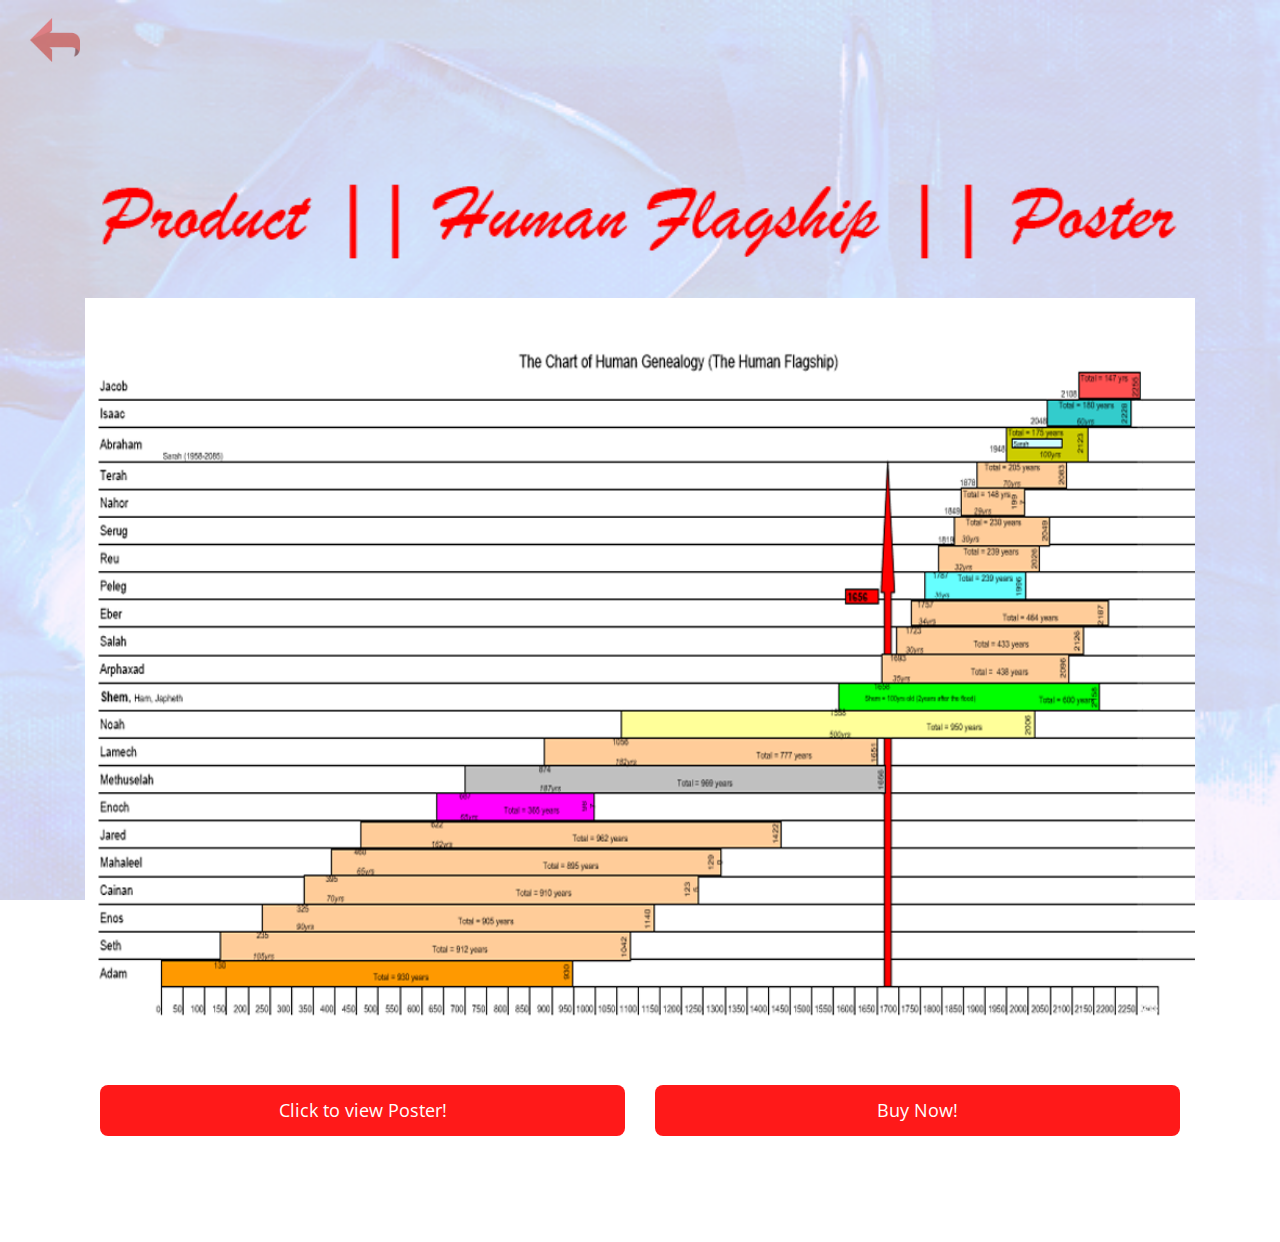
<file: poster.html>
<!DOCTYPE html>
<html lang="zxx">

<head>
    <meta charset="utf-8">
    <title>Human Flagship - Poster</title>

    <!-- mobile responsive meta -->
    <meta name="viewport" content="width=device-width, initial-scale=1">
    <meta name="viewport" content="width=device-width, initial-scale=1, maximum-scale=1">

    <!-- ** Plugins Needed for the Project ** -->
    <!-- Bootstrap -->
    <link rel="stylesheet" href="plugins/bootstrap/bootstrap.min.css">
    <!-- slick slider -->
    <link rel="stylesheet" href="plugins/slick/slick.css">
    <!-- themefy-icon -->
    <link rel="stylesheet" href="plugins/themify-icons/themify-icons.css">

    <!-- Main Stylesheet -->
    <link href="css/style.css" rel="stylesheet">

    <!--Favicon-->
    <link rel="shortcut icon" href="images/favicon.ico" type="image/x-icon">
    <link rel="icon" href="images/favicon.ico" type="image/x-icon">
    <style>
        ul {
            list-style: circle;
        }
        .img-magnifier-container {
  position:relative;
}

.img-magnifier-glass {
  position: absolute;
  border: 1.5px solid #000;
  border-radius: 50%;
  cursor: none;
  /*Set the size of the magnifier glass:*/
  width: 150px;
  height: 150px;
}
    </style>
    <script>
        function magnify(imgID, zoom) {
          var img, glass, w, h, bw;
          img = document.getElementById(imgID);
          /*create magnifier glass:*/
          glass = document.createElement("DIV");
          glass.setAttribute("class", "img-magnifier-glass");
          /*insert magnifier glass:*/
          img.parentElement.insertBefore(glass, img);
          /*set background properties for the magnifier glass:*/
          glass.style.backgroundImage = "url('" + img.src + "')";
          glass.style.backgroundRepeat = "no-repeat";
          glass.style.backgroundSize = (img.width * zoom) + "px " + (img.height * zoom) + "px";
          bw = 3;
          w = glass.offsetWidth / 2;
          h = glass.offsetHeight / 2;
          /*execute a function when someone moves the magnifier glass over the image:*/
          glass.addEventListener("mousemove", moveMagnifier);
          img.addEventListener("mousemove", moveMagnifier);
          /*and also for touch screens:*/
          glass.addEventListener("touchmove", moveMagnifier);
          img.addEventListener("touchmove", moveMagnifier);
          function moveMagnifier(e) {
            var pos, x, y;
            /*prevent any other actions that may occur when moving over the image*/
            e.preventDefault();
            /*get the cursor's x and y positions:*/
            pos = getCursorPos(e);
            x = pos.x;
            y = pos.y;
            /*prevent the magnifier glass from being positioned outside the image:*/
            if (x > img.width - (w / zoom)) {x = img.width - (w / zoom);}
            if (x < w / zoom) {x = w / zoom;}
            if (y > img.height - (h / zoom)) {y = img.height - (h / zoom);}
            if (y < h / zoom) {y = h / zoom;}
            /*set the position of the magnifier glass:*/
            glass.style.left = (x - w) + "px";
            glass.style.top = (y - h) + "px";
            /*display what the magnifier glass "sees":*/
            glass.style.backgroundPosition = "-" + ((x * zoom) - w + bw) + "px -" + ((y * zoom) - h + bw) + "px";
          }
          function getCursorPos(e) {
            var a, x = 0, y = 0;
            e = e || window.event;
            /*get the x and y positions of the image:*/
            a = img.getBoundingClientRect();
            /*calculate the cursor's x and y coordinates, relative to the image:*/
            x = e.pageX - a.left;
            y = e.pageY - a.top;
            /*consider any page scrolling:*/
            x = x - window.pageXOffset;
            y = y - window.pageYOffset;
            return {x : x, y : y};
          }
        }
        </script>

</head>

<body style="background: url(images/imgs/events-BG.png); background-attachment: fixed; background-size: cover;">
    <!-- preloader -->
    <!-- <div class="preloader">
        <div class="loader">
            <span class="dot"></span>
            <div class="dots">
                <span></span>
                <span></span>
                <span></span>
            </div>
        </div>
    </div> -->
    <!-- /preloader -->

    <header class="back">
        <a href="products.html"><img src="images/imgs/back.png"></a>
    </header>

    <section class="section">
        <div class="container">
            <div class="row">
                <div class="col-lg-12">
                    <span>
                        <img src="images/imgs/fh.png" width="100%">
                        <!-- <img src="https://fontmeme.com/permalink/190922/d39cdd0863d76be1dc9b786796741567.png"> -->
                    </span>
                    <img src="images/imgs/poster.png" style="margin-top: 10px" alt="author" class="img-fluid w-100 mb-4">                    
                </div>
            </div>
            
        <div class="row button-poster">

            <div class="col-md-6">
                <p class="poster-btn"><button onclick="showImage();">Click to view Poster!</button></p>
            </div>
            <div class="col-md-6">
                <p class="poster-btn"><button>Buy Now!</button></p>
            </div>
            <div class="col-md-12 pic" align="center" class="img-magnifier-container">
                <img class="img-responsive pad" src="images/imgs/poster.png" alt="Photo" id="myimage">
            </div>
        </div>
        </div>
    </section>



    
    <!-- jQuery -->
    <script src="plugins/jQuery/jquery.min.js"></script>
    <!-- Bootstrap JS -->
    <script src="plugins/bootstrap/bootstrap.min.js"></script>
    <!-- slick slider -->
    <script src="plugins/slick/slick.min.js"></script>
    <!-- masonry -->
    <script src="plugins/masonry/masonry.js"></script>
    <!-- instafeed -->
    <script src="plugins/instafeed/instafeed.min.js"></script>
    <!-- smooth scroll -->
    <script src="plugins/smooth-scroll/smooth-scroll.js"></script>
    <!-- headroom -->
    <script src="plugins/headroom/headroom.js"></script>
    <!-- reading time -->
    <script src="plugins/reading-time/readingTime.min.js"></script>

    <!-- Main Script -->
    <script src="https://ajax.googleapis.com/ajax/libs/jquery/3.4.1/jquery.min.js"></script>
<script>
    $(".pic").hide();

    function showImage() {
        $(".pic").show();
        magnify("myimage", 3);
    }
    (function($) {
        $(document).on('contextmenu', 'img', function() {
            return false;
        })
    })(jQuery);
    
</script>


</body>

</html>
</file>
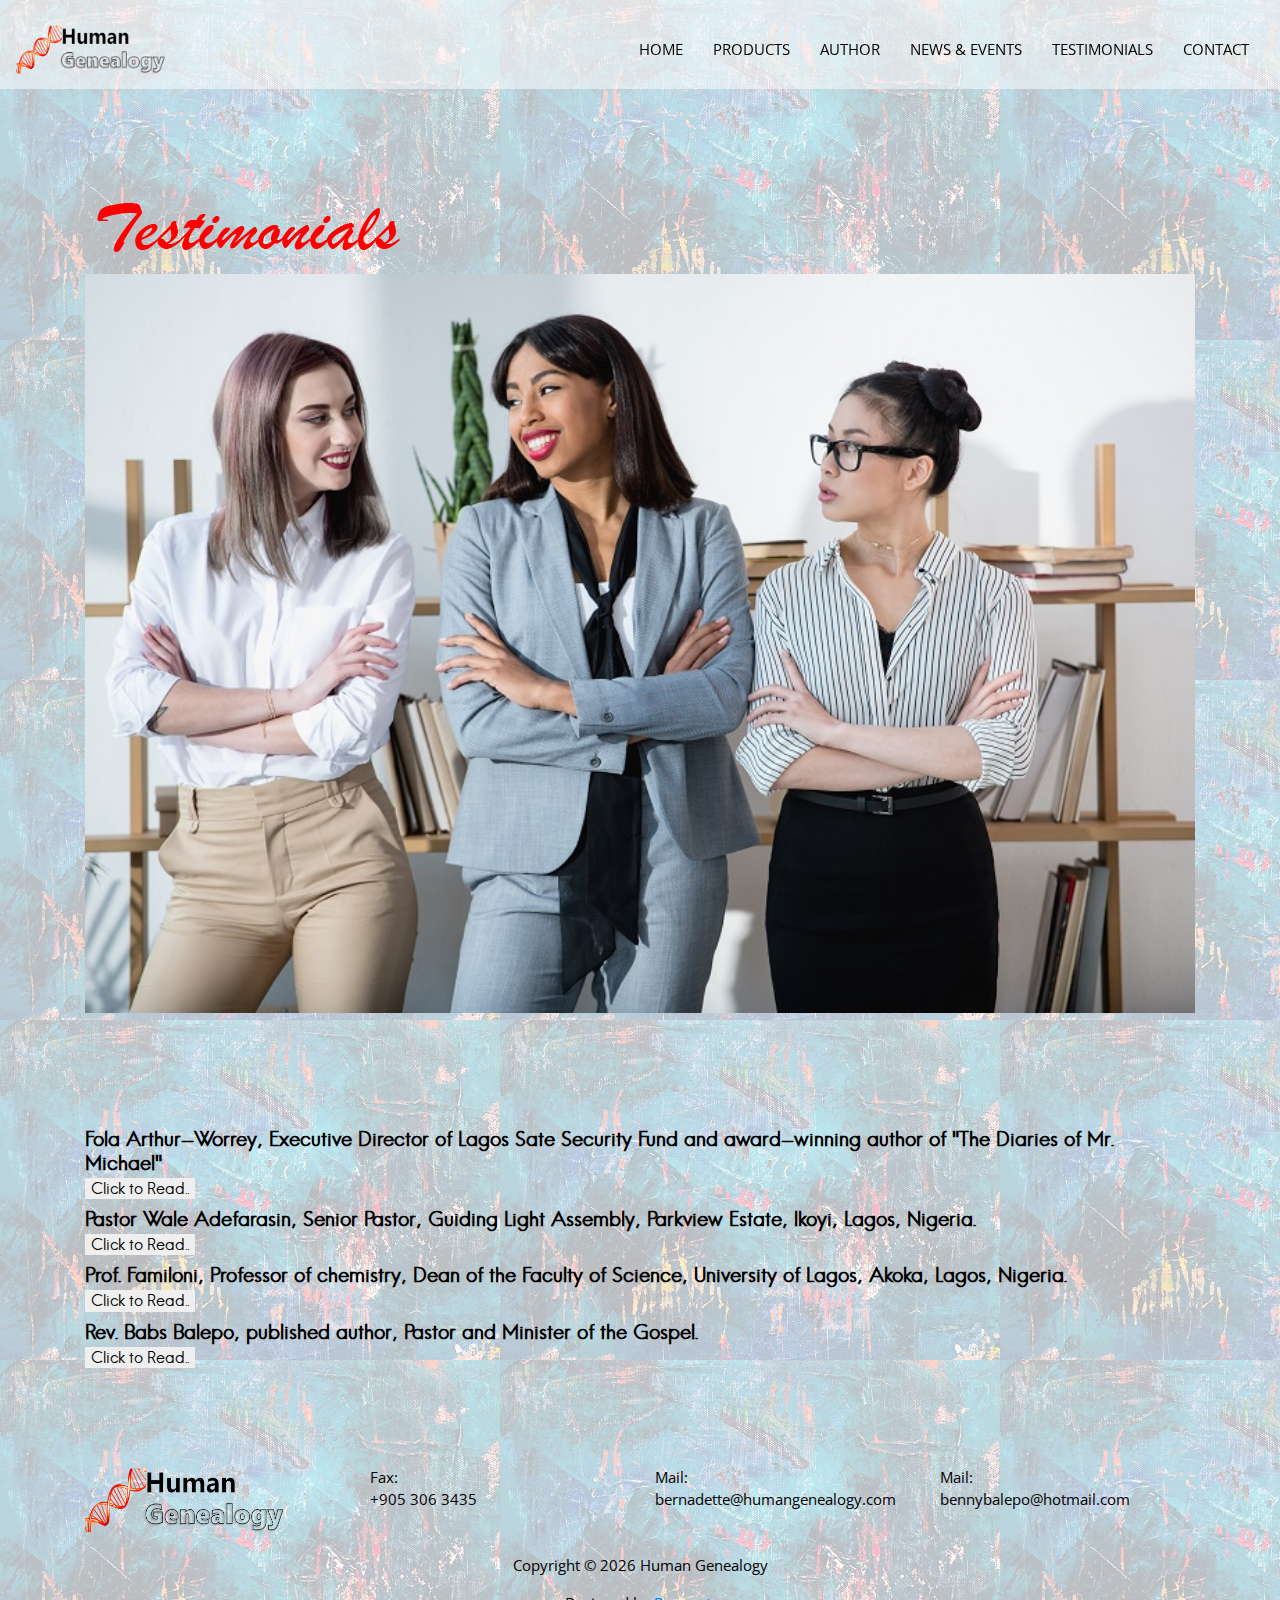
<file: testimonials.html>
<!DOCTYPE html>
<html lang="zxx">

<head>
    <meta charset="utf-8">
    <title>Testimonials</title>

    <!-- mobile responsive meta -->
    <meta name="viewport" content="width=device-width, initial-scale=1">
    <meta name="viewport" content="width=device-width, initial-scale=1, maximum-scale=1">

    <!-- ** Plugins Needed for the Project ** -->
    <!-- Bootstrap -->
    <link rel="stylesheet" href="plugins/bootstrap/bootstrap.min.css">
    <!-- slick slider -->
    <link rel="stylesheet" href="plugins/slick/slick.css">
    <!-- themefy-icon -->
    <link rel="stylesheet" href="plugins/themify-icons/themify-icons.css">

    <!-- Main Stylesheet -->
    <link href="css/style.css" rel="stylesheet">

    <!--Favicon-->
    <link rel="shortcut icon" href="images/favicon.ico" type="image/x-icon">
    <link rel="icon" href="images/favicon.ico" type="image/x-icon">
    <style>
        span{
            font-size: 16px;
        }
    </style>

</head>

<body style="background:url('images/imgs/testimonials.jpg')">
    <!-- preloader -->
    <div class="preloader">
        <div class="loader">
            <span class="dot"></span>
            <div class="dots">
                <span></span>
                <span></span>
                <span></span>
            </div>
        </div>
    </div>
    <!-- /preloader -->
    <header class="navigation">
        <nav class="navbar navbar-expand-lg">
            <a class="navbar-brand" href="index.html"><img class="img-fluid" src="images/imgs/updated-logo.png" width="150px"></a>
            <button class="navbar-toggler border-0" type="button" data-toggle="collapse" data-target="#navogation" aria-controls="navogation" aria-expanded="false" aria-label="Toggle navigation">
      <span class="navbar-toggler-icon">
        <img src="images/imgs/bars.png">
      </span>
    </button>
  
            <div class="collapse navbar-collapse text-center" id="navogation">
                <ul class="navbar-nav ml-auto">
                    <li class="nav-item">
                        <a class="nav-link text-uppercase text-dark" href="index.html">Home</a>
                    </li>
                    <li class="nav-item">
                        <a class="nav-link text-uppercase text-dark" href="products.html">Products</a>
                    </li>
                    <li class="nav-item">
                        <a class="nav-link text-uppercase text-dark" href="about.html">Author</a>
                    </li>
                    <li class="nav-item">
                        <a class="nav-link text-uppercase text-dark" href="news.html">News & Events</a>
                    </li>
                    <li class="nav-item">
                        <a class="nav-link text-uppercase text-dark" href="testimonials.html">testimonials</a>
                    </li>
                    <li class="nav-item">
                        <a class="nav-link text-uppercase text-dark" href="contact.html">Contact</a>
                    </li>
                </ul>
                <!-- <form class="form-inline position-relative ml-lg-4">
        <input class="form-control px-0 w-100" type="search" placeholder="Search">
        <button class="search-icon" type="submit"><i class="ti-search text-dark"></i></button>
      </form> -->
            </div>
        </nav>
    </header>
    
    <section class="section">
        <div class="container">
            <div class="row">
                <div class="col-lg-12">
                    <span>
                        <!-- <img src="https://fontmeme.com/permalink/190922/344d1cf5683c5794f6f9ea70493dfdef.png"> -->
                        <img src="images/imgs/th.png">
                    </span>
                    <img src="images/imgs/test.jpg" style="margin-top: 10px" alt="author" class="img-fluid w-100 mb-4">

                </div>
            </div>
        </div>
    </section>
    
    <section>
        <div class="container">
            <div class="row">
                <div class="col-md-12 reviews">
                    <div class="name">
                        <h5 class="tes">Fola Arthur-Worrey, Executive Director of Lagos Sate Security Fund and award-winning
                            author
                            of “The Diaries of Mr. Michael”<br><span class="Click heading-1"
                                style="color: green !important;"><button class="btn-1"
                                    style="border-style: none;">Click
                                    to Read..</button></span></h5>
    
                        <div class="comment-1" style="display: none;">
                            <p>
                                “I do not think anybody has ever approached the history or the creation of man,
                                earth,
                                from this perspective”.
                            </p>
                            <p>
                                “It is an apparently small book, but it is an incredible one. The book should be
                                read by
                                any Christian who wants a deeper understanding of where we are coming from…”
                            </p>
                            <p>
                                “The book is essentially a verification of the God-driven process of the creation of
                                the
                                earth and mankind.”
                            </p>
                            <p>
                                “Of course, if you are of another faith, you may have a different perspective but
                                that
                                does not mean that you will not gain some insight from this process.”
                            </p>
                            <p>
                                “It is not written in a religious way; it is written in a factual way. Although it
                                has a
                                Christian base, it is not a Christian writing.”
                            </p>
                            <p>
                                “It is a quick read; it is not complicated and it makes compelling sense.”
                            </p>
                            <p>
                                “Clearly, when you read the book, you will know a lawyer wrote; it is all about
                                marshalling of facts.”
                            </p>
                        </div>
                    </div>
                    <div class="name">
                        <h5 class="tes">Pastor Wale Adefarasin, Senior Pastor, Guiding Light Assembly, Parkview Estate, Ikoyi,
                            Lagos, Nigeria.<br><span class="Click heading-2"
                                style="color: green !important;"><button class="btn-2"
                                    style="border-style: none;">Click to Read..</button></span></h5>
                        <div class="comment-2" style="display: none;">
                            <p>
                                “The author of the book has truly done a great work of scholarship.”
                            </p>
                            <p>
                                “I have read through the book and it really opened my eyes in a way that many books
                                have
                                not opened my eyes for a long time.”
                            </p>
                            <p>
                                “So…it was very obvious that the Bible is an account that people talked about,
                                conversationally.”
                            </p>
                            <p>
                                “It has taken time and a vast amount of meticulous scholarship to arrive at the
                                facts.
                                Having read it, I cannot fault her accuracy.”
                            </p>
                        </div>
                    </div>
                    <div class="name">
                        <h5 class="tes">Prof. Familoni, Professor of chemistry, Dean of the Faculty of Science, University of
                            Lagos,
                            Akoka, Lagos, Nigeria.<br><span class="Click heading-3"
                                style="color: green !important;"><button class="btn-3"
                                    style="border-style: none;">Click
                                    to Read..</button></span></h5>
                        <div class="comment-3" style="display: none;">
                            <p>
                                “At that time, Nobel was just starting his work, so, what caused the big bang?
                            </p>
                            <p>
                                “An ant will not grow into a cockroach”
                            </p>
                            <p>
                                “[The book] chronicles the record of the history of the human family handed down
                                from
                                father to son, to grandson, and to great grandson….”
                            </p>
                            <p>
                                “If you have not been able to pass what you have on to your children, you have not
                                succeeded.”
                            </p>
                        </div>
    
                    </div>
                    <div class="name">
                        <h5 class="tes">Rev. Babs Balepo, published author, Pastor and Minister of the Gospel.<br><span
                                class="Click heading-4" style="color: green !important;"><button class="btn-4"
                                    style="border-style: none;">Click to Read..</button></span></h5>
                        <div class="comment-4" style="display: none;">
                            <p>
                                ‘The book chronicles the times between the births and the deaths of the early humans
                                as
                                documented in the Holy Scriptures in the book of Genesis”
                            </p>
                            <p>
                                “What the author has attempted to do is to show in graphic terms, in numbers, that
                                these
                                people lived actual lives, and showed the interplay between the generations.”
                            </p>
                            <p>
                                “…she [the author] uses it to build a case for (1) a detailed study of God’s word
                                and
                                (2)……to encourage those of us who are believers that what we believe is actually
                                true”
                            </p>
                        </div>
                    </div>
                </div>
            </div>
    
        </div>
    </section>



    <footer>
        <div class="section">
            <div class="container">
                <div class="row">
                    <div class="col-md-3 col-sm-6 mb-4 mb-md-0">
                        <a href="index.html"><img src="images/imgs/updated-logo.png" width="200px" alt="persa" class="img-fluid"></a>
                    </div>
                    <div class="col-md-3 col-sm-6 mb-4 mb-md-0">
                        <ul class="list-unstyled">
                                <li class="text-dark">Fax:</li>
                                <li class="text-dark">+905 306 3435</li>
                        </ul>
                    </div>
                    <div class="col-md-3 col-sm-6 mb-4 mb-md-0">
                        <ul class="list-unstyled">
                            <li class="text-dark">Mail:<br>bernadette@humangenealogy.com</li>
                        </ul>
                    </div>
                    <div class="col-md-3 col-sm-6 mb-4 mb-md-0">
                            <ul class="list-unstyled">
                                <li class="text-dark">Mail:<br>bennybalepo@hotmail.com</li>
                            </ul>
                    </div>
                </div>
            </div>
        </div>
        <div class="text-center text-dark" style="margin-top: -70px;">
            <p>Copyright ©
                <script>
                    var CurrentYear = new Date().getFullYear()
                    document.write(CurrentYear)
                </script> Human Genealogy</p>
                <p>Designed by <a href="https://reonnet.com/">Reonnet.</a></p>
        </div>
    </footer>

    <!-- jQuery -->
    <script src="plugins/jQuery/jquery.min.js"></script>
    <!-- Bootstrap JS -->
    <script src="plugins/bootstrap/bootstrap.min.js"></script>
    <!-- slick slider -->
    <script src="plugins/slick/slick.min.js"></script>
    <!-- masonry -->
    <script src="plugins/masonry/masonry.js"></script>
    <!-- instafeed -->
    <script src="plugins/instafeed/instafeed.min.js"></script>
    <!-- smooth scroll -->
    <script src="plugins/smooth-scroll/smooth-scroll.js"></script>
    <!-- headroom -->
    <script src="plugins/headroom/headroom.js"></script>
    <!-- reading time -->
    <script src="plugins/reading-time/readingTime.min.js"></script>

    <!-- Main Script -->
    <script src="js/script.js"></script>
    <script type="text/javascript">
         $(document).ready(function(){
  $(".btn-1").click(function(){
    $(".comment-1").fadeToggle("slow");
  });
  $(".btn-2").click(function(){
    $(".comment-2").fadeToggle("slow");
  });
  $(".btn-3").click(function(){
    $(".comment-3").fadeToggle("slow");
  });
  $(".btn-4").click(function(){
    $(".comment-4").fadeToggle("slow");
  });
});
    </script>

</body>

</html>
</file>
<file: plugins/themify-icons/themify-icons.css>
@font-face{font-family:themify;src:url(fonts/themify.eot?-fvbane);src:url(fonts/themify.eot?#iefix-fvbane) format('embedded-opentype'),url(fonts/themify.woff?-fvbane) format('woff'),url(fonts/themify.ttf?-fvbane) format('truetype'),url(fonts/themify.svg?-fvbane#themify) format('svg');font-weight:400;font-style:normal}[class*=" ti-"],[class^=ti-]{font-family:themify;speak:none;font-style:normal;font-weight:400;font-variant:normal;text-transform:none;line-height:1;-webkit-font-smoothing:antialiased;-moz-osx-font-smoothing:grayscale}.ti-wand:before{content:"\e600"}.ti-volume:before{content:"\e601"}.ti-user:before{content:"\e602"}.ti-unlock:before{content:"\e603"}.ti-unlink:before{content:"\e604"}.ti-trash:before{content:"\e605"}.ti-thought:before{content:"\e606"}.ti-target:before{content:"\e607"}.ti-tag:before{content:"\e608"}.ti-tablet:before{content:"\e609"}.ti-star:before{content:"\e60a"}.ti-spray:before{content:"\e60b"}.ti-signal:before{content:"\e60c"}.ti-shopping-cart:before{content:"\e60d"}.ti-shopping-cart-full:before{content:"\e60e"}.ti-settings:before{content:"\e60f"}.ti-search:before{content:"\e610"}.ti-zoom-in:before{content:"\e611"}.ti-zoom-out:before{content:"\e612"}.ti-cut:before{content:"\e613"}.ti-ruler:before{content:"\e614"}.ti-ruler-pencil:before{content:"\e615"}.ti-ruler-alt:before{content:"\e616"}.ti-bookmark:before{content:"\e617"}.ti-bookmark-alt:before{content:"\e618"}.ti-reload:before{content:"\e619"}.ti-plus:before{content:"\e61a"}.ti-pin:before{content:"\e61b"}.ti-pencil:before{content:"\e61c"}.ti-pencil-alt:before{content:"\e61d"}.ti-paint-roller:before{content:"\e61e"}.ti-paint-bucket:before{content:"\e61f"}.ti-na:before{content:"\e620"}.ti-mobile:before{content:"\e621"}.ti-minus:before{content:"\e622"}.ti-medall:before{content:"\e623"}.ti-medall-alt:before{content:"\e624"}.ti-marker:before{content:"\e625"}.ti-marker-alt:before{content:"\e626"}.ti-arrow-up:before{content:"\e627"}.ti-arrow-right:before{content:"\e628"}.ti-arrow-left:before{content:"\e629"}.ti-arrow-down:before{content:"\e62a"}.ti-lock:before{content:"\e62b"}.ti-location-arrow:before{content:"\e62c"}.ti-link:before{content:"\e62d"}.ti-layout:before{content:"\e62e"}.ti-layers:before{content:"\e62f"}.ti-layers-alt:before{content:"\e630"}.ti-key:before{content:"\e631"}.ti-import:before{content:"\e632"}.ti-image:before{content:"\e633"}.ti-heart:before{content:"\e634"}.ti-heart-broken:before{content:"\e635"}.ti-hand-stop:before{content:"\e636"}.ti-hand-open:before{content:"\e637"}.ti-hand-drag:before{content:"\e638"}.ti-folder:before{content:"\e639"}.ti-flag:before{content:"\e63a"}.ti-flag-alt:before{content:"\e63b"}.ti-flag-alt-2:before{content:"\e63c"}.ti-eye:before{content:"\e63d"}.ti-export:before{content:"\e63e"}.ti-exchange-vertical:before{content:"\e63f"}.ti-desktop:before{content:"\e640"}.ti-cup:before{content:"\e641"}.ti-crown:before{content:"\e642"}.ti-comments:before{content:"\e643"}.ti-comment:before{content:"\e644"}.ti-comment-alt:before{content:"\e645"}.ti-close:before{content:"\e646"}.ti-clip:before{content:"\e647"}.ti-angle-up:before{content:"\e648"}.ti-angle-right:before{content:"\e649"}.ti-angle-left:before{content:"\e64a"}.ti-angle-down:before{content:"\e64b"}.ti-check:before{content:"\e64c"}.ti-check-box:before{content:"\e64d"}.ti-camera:before{content:"\e64e"}.ti-announcement:before{content:"\e64f"}.ti-brush:before{content:"\e650"}.ti-briefcase:before{content:"\e651"}.ti-bolt:before{content:"\e652"}.ti-bolt-alt:before{content:"\e653"}.ti-blackboard:before{content:"\e654"}.ti-bag:before{content:"\e655"}.ti-move:before{content:"\e656"}.ti-arrows-vertical:before{content:"\e657"}.ti-arrows-horizontal:before{content:"\e658"}.ti-fullscreen:before{content:"\e659"}.ti-arrow-top-right:before{content:"\e65a"}.ti-arrow-top-left:before{content:"\e65b"}.ti-arrow-circle-up:before{content:"\e65c"}.ti-arrow-circle-right:before{content:"\e65d"}.ti-arrow-circle-left:before{content:"\e65e"}.ti-arrow-circle-down:before{content:"\e65f"}.ti-angle-double-up:before{content:"\e660"}.ti-angle-double-right:before{content:"\e661"}.ti-angle-double-left:before{content:"\e662"}.ti-angle-double-down:before{content:"\e663"}.ti-zip:before{content:"\e664"}.ti-world:before{content:"\e665"}.ti-wheelchair:before{content:"\e666"}.ti-view-list:before{content:"\e667"}.ti-view-list-alt:before{content:"\e668"}.ti-view-grid:before{content:"\e669"}.ti-uppercase:before{content:"\e66a"}.ti-upload:before{content:"\e66b"}.ti-underline:before{content:"\e66c"}.ti-truck:before{content:"\e66d"}.ti-timer:before{content:"\e66e"}.ti-ticket:before{content:"\e66f"}.ti-thumb-up:before{content:"\e670"}.ti-thumb-down:before{content:"\e671"}.ti-text:before{content:"\e672"}.ti-stats-up:before{content:"\e673"}.ti-stats-down:before{content:"\e674"}.ti-split-v:before{content:"\e675"}.ti-split-h:before{content:"\e676"}.ti-smallcap:before{content:"\e677"}.ti-shine:before{content:"\e678"}.ti-shift-right:before{content:"\e679"}.ti-shift-left:before{content:"\e67a"}.ti-shield:before{content:"\e67b"}.ti-notepad:before{content:"\e67c"}.ti-server:before{content:"\e67d"}.ti-quote-right:before{content:"\e67e"}.ti-quote-left:before{content:"\e67f"}.ti-pulse:before{content:"\e680"}.ti-printer:before{content:"\e681"}.ti-power-off:before{content:"\e682"}.ti-plug:before{content:"\e683"}.ti-pie-chart:before{content:"\e684"}.ti-paragraph:before{content:"\e685"}.ti-panel:before{content:"\e686"}.ti-package:before{content:"\e687"}.ti-music:before{content:"\e688"}.ti-music-alt:before{content:"\e689"}.ti-mouse:before{content:"\e68a"}.ti-mouse-alt:before{content:"\e68b"}.ti-money:before{content:"\e68c"}.ti-microphone:before{content:"\e68d"}.ti-menu:before{content:"\e68e"}.ti-menu-alt:before{content:"\e68f"}.ti-map:before{content:"\e690"}.ti-map-alt:before{content:"\e691"}.ti-loop:before{content:"\e692"}.ti-location-pin:before{content:"\e693"}.ti-list:before{content:"\e694"}.ti-light-bulb:before{content:"\e695"}.ti-Italic:before{content:"\e696"}.ti-info:before{content:"\e697"}.ti-infinite:before{content:"\e698"}.ti-id-badge:before{content:"\e699"}.ti-hummer:before{content:"\e69a"}.ti-home:before{content:"\e69b"}.ti-help:before{content:"\e69c"}.ti-headphone:before{content:"\e69d"}.ti-harddrives:before{content:"\e69e"}.ti-harddrive:before{content:"\e69f"}.ti-gift:before{content:"\e6a0"}.ti-game:before{content:"\e6a1"}.ti-filter:before{content:"\e6a2"}.ti-files:before{content:"\e6a3"}.ti-file:before{content:"\e6a4"}.ti-eraser:before{content:"\e6a5"}.ti-envelope:before{content:"\e6a6"}.ti-download:before{content:"\e6a7"}.ti-direction:before{content:"\e6a8"}.ti-direction-alt:before{content:"\e6a9"}.ti-dashboard:before{content:"\e6aa"}.ti-control-stop:before{content:"\e6ab"}.ti-control-shuffle:before{content:"\e6ac"}.ti-control-play:before{content:"\e6ad"}.ti-control-pause:before{content:"\e6ae"}.ti-control-forward:before{content:"\e6af"}.ti-control-backward:before{content:"\e6b0"}.ti-cloud:before{content:"\e6b1"}.ti-cloud-up:before{content:"\e6b2"}.ti-cloud-down:before{content:"\e6b3"}.ti-clipboard:before{content:"\e6b4"}.ti-car:before{content:"\e6b5"}.ti-calendar:before{content:"\e6b6"}.ti-book:before{content:"\e6b7"}.ti-bell:before{content:"\e6b8"}.ti-basketball:before{content:"\e6b9"}.ti-bar-chart:before{content:"\e6ba"}.ti-bar-chart-alt:before{content:"\e6bb"}.ti-back-right:before{content:"\e6bc"}.ti-back-left:before{content:"\e6bd"}.ti-arrows-corner:before{content:"\e6be"}.ti-archive:before{content:"\e6bf"}.ti-anchor:before{content:"\e6c0"}.ti-align-right:before{content:"\e6c1"}.ti-align-left:before{content:"\e6c2"}.ti-align-justify:before{content:"\e6c3"}.ti-align-center:before{content:"\e6c4"}.ti-alert:before{content:"\e6c5"}.ti-alarm-clock:before{content:"\e6c6"}.ti-agenda:before{content:"\e6c7"}.ti-write:before{content:"\e6c8"}.ti-window:before{content:"\e6c9"}.ti-widgetized:before{content:"\e6ca"}.ti-widget:before{content:"\e6cb"}.ti-widget-alt:before{content:"\e6cc"}.ti-wallet:before{content:"\e6cd"}.ti-video-clapper:before{content:"\e6ce"}.ti-video-camera:before{content:"\e6cf"}.ti-vector:before{content:"\e6d0"}.ti-themify-logo:before{content:"\e6d1"}.ti-themify-favicon:before{content:"\e6d2"}.ti-themify-favicon-alt:before{content:"\e6d3"}.ti-support:before{content:"\e6d4"}.ti-stamp:before{content:"\e6d5"}.ti-split-v-alt:before{content:"\e6d6"}.ti-slice:before{content:"\e6d7"}.ti-shortcode:before{content:"\e6d8"}.ti-shift-right-alt:before{content:"\e6d9"}.ti-shift-left-alt:before{content:"\e6da"}.ti-ruler-alt-2:before{content:"\e6db"}.ti-receipt:before{content:"\e6dc"}.ti-pin2:before{content:"\e6dd"}.ti-pin-alt:before{content:"\e6de"}.ti-pencil-alt2:before{content:"\e6df"}.ti-palette:before{content:"\e6e0"}.ti-more:before{content:"\e6e1"}.ti-more-alt:before{content:"\e6e2"}.ti-microphone-alt:before{content:"\e6e3"}.ti-magnet:before{content:"\e6e4"}.ti-line-double:before{content:"\e6e5"}.ti-line-dotted:before{content:"\e6e6"}.ti-line-dashed:before{content:"\e6e7"}.ti-layout-width-full:before{content:"\e6e8"}.ti-layout-width-default:before{content:"\e6e9"}.ti-layout-width-default-alt:before{content:"\e6ea"}.ti-layout-tab:before{content:"\e6eb"}.ti-layout-tab-window:before{content:"\e6ec"}.ti-layout-tab-v:before{content:"\e6ed"}.ti-layout-tab-min:before{content:"\e6ee"}.ti-layout-slider:before{content:"\e6ef"}.ti-layout-slider-alt:before{content:"\e6f0"}.ti-layout-sidebar-right:before{content:"\e6f1"}.ti-layout-sidebar-none:before{content:"\e6f2"}.ti-layout-sidebar-left:before{content:"\e6f3"}.ti-layout-placeholder:before{content:"\e6f4"}.ti-layout-menu:before{content:"\e6f5"}.ti-layout-menu-v:before{content:"\e6f6"}.ti-layout-menu-separated:before{content:"\e6f7"}.ti-layout-menu-full:before{content:"\e6f8"}.ti-layout-media-right-alt:before{content:"\e6f9"}.ti-layout-media-right:before{content:"\e6fa"}.ti-layout-media-overlay:before{content:"\e6fb"}.ti-layout-media-overlay-alt:before{content:"\e6fc"}.ti-layout-media-overlay-alt-2:before{content:"\e6fd"}.ti-layout-media-left-alt:before{content:"\e6fe"}.ti-layout-media-left:before{content:"\e6ff"}.ti-layout-media-center-alt:before{content:"\e700"}.ti-layout-media-center:before{content:"\e701"}.ti-layout-list-thumb:before{content:"\e702"}.ti-layout-list-thumb-alt:before{content:"\e703"}.ti-layout-list-post:before{content:"\e704"}.ti-layout-list-large-image:before{content:"\e705"}.ti-layout-line-solid:before{content:"\e706"}.ti-layout-grid4:before{content:"\e707"}.ti-layout-grid3:before{content:"\e708"}.ti-layout-grid2:before{content:"\e709"}.ti-layout-grid2-thumb:before{content:"\e70a"}.ti-layout-cta-right:before{content:"\e70b"}.ti-layout-cta-left:before{content:"\e70c"}.ti-layout-cta-center:before{content:"\e70d"}.ti-layout-cta-btn-right:before{content:"\e70e"}.ti-layout-cta-btn-left:before{content:"\e70f"}.ti-layout-column4:before{content:"\e710"}.ti-layout-column3:before{content:"\e711"}.ti-layout-column2:before{content:"\e712"}.ti-layout-accordion-separated:before{content:"\e713"}.ti-layout-accordion-merged:before{content:"\e714"}.ti-layout-accordion-list:before{content:"\e715"}.ti-ink-pen:before{content:"\e716"}.ti-info-alt:before{content:"\e717"}.ti-help-alt:before{content:"\e718"}.ti-headphone-alt:before{content:"\e719"}.ti-hand-point-up:before{content:"\e71a"}.ti-hand-point-right:before{content:"\e71b"}.ti-hand-point-left:before{content:"\e71c"}.ti-hand-point-down:before{content:"\e71d"}.ti-gallery:before{content:"\e71e"}.ti-face-smile:before{content:"\e71f"}.ti-face-sad:before{content:"\e720"}.ti-credit-card:before{content:"\e721"}.ti-control-skip-forward:before{content:"\e722"}.ti-control-skip-backward:before{content:"\e723"}.ti-control-record:before{content:"\e724"}.ti-control-eject:before{content:"\e725"}.ti-comments-smiley:before{content:"\e726"}.ti-brush-alt:before{content:"\e727"}.ti-youtube:before{content:"\e728"}.ti-vimeo:before{content:"\e729"}.ti-twitter:before{content:"\e72a"}.ti-time:before{content:"\e72b"}.ti-tumblr:before{content:"\e72c"}.ti-skype:before{content:"\e72d"}.ti-share:before{content:"\e72e"}.ti-share-alt:before{content:"\e72f"}.ti-rocket:before{content:"\e730"}.ti-pinterest:before{content:"\e731"}.ti-new-window:before{content:"\e732"}.ti-microsoft:before{content:"\e733"}.ti-list-ol:before{content:"\e734"}.ti-linkedin:before{content:"\e735"}.ti-layout-sidebar-2:before{content:"\e736"}.ti-layout-grid4-alt:before{content:"\e737"}.ti-layout-grid3-alt:before{content:"\e738"}.ti-layout-grid2-alt:before{content:"\e739"}.ti-layout-column4-alt:before{content:"\e73a"}.ti-layout-column3-alt:before{content:"\e73b"}.ti-layout-column2-alt:before{content:"\e73c"}.ti-instagram:before{content:"\e73d"}.ti-google:before{content:"\e73e"}.ti-github:before{content:"\e73f"}.ti-flickr:before{content:"\e740"}.ti-facebook:before{content:"\e741"}.ti-dropbox:before{content:"\e742"}.ti-dribbble:before{content:"\e743"}.ti-apple:before{content:"\e744"}.ti-android:before{content:"\e745"}.ti-save:before{content:"\e746"}.ti-save-alt:before{content:"\e747"}.ti-yahoo:before{content:"\e748"}.ti-wordpress:before{content:"\e749"}.ti-vimeo-alt:before{content:"\e74a"}.ti-twitter-alt:before{content:"\e74b"}.ti-tumblr-alt:before{content:"\e74c"}.ti-trello:before{content:"\e74d"}.ti-stack-overflow:before{content:"\e74e"}.ti-soundcloud:before{content:"\e74f"}.ti-sharethis:before{content:"\e750"}.ti-sharethis-alt:before{content:"\e751"}.ti-reddit:before{content:"\e752"}.ti-pinterest-alt:before{content:"\e753"}.ti-microsoft-alt:before{content:"\e754"}.ti-linux:before{content:"\e755"}.ti-jsfiddle:before{content:"\e756"}.ti-joomla:before{content:"\e757"}.ti-html5:before{content:"\e758"}.ti-flickr-alt:before{content:"\e759"}.ti-email:before{content:"\e75a"}.ti-drupal:before{content:"\e75b"}.ti-dropbox-alt:before{content:"\e75c"}.ti-css3:before{content:"\e75d"}.ti-rss:before{content:"\e75e"}.ti-rss-alt:before{content:"\e75f"}
</file>
<file: css/style.css>
/*!------------------------------------------------------------------
[MAIN STYLESHEET]

PROJECT:	Project Name
VERSION:	Versoin Number
-------------------------------------------------------------------*/
/*------------------------------------------------------------------
[TABLE OF CONTENTS]
-------------------------------------------------------------------*/
/*  typography */
@import url("https://fonts.googleapis.com/css?family=Open+Sans:300,400,600,700|Playfair+Display:400,700");
@font-face {
  font-family: 'hanskendrick';
  src: url("../plugins/fonts/hanskendrick-regular-webfont.woff") format("woff");
  font-style: normal;
  font-display: swap;
}

body {
  line-height: 1.5;
  font-family: "Open Sans", sans-serif;
  -webkit-font-smoothing: antialiased;
  font-size: 15px;
  color: #585757;
  background-attachment: fixed;
  background-size: cover; 
}

p, .paragraph {
  font-weight: 400;
  font-size: 15px;
  line-height: 1.5;
  font-family: "Open Sans", sans-serif;
}

h1, h2, h3, h4, h5, h6 {
  color: #000000;
  font-family: "hanskendrick";
  font-weight: 600;
  line-height: 1.2;
}

h1, .h1 {
  font-size: 80px;
}

@media (max-width: 767px) {
  h1, .h1 {
    font-size: 55px;
  }
}

h2, .h2 {
  font-size: 50px;
  font-family:Georgia;
  font-style: italic;
}

@media (max-width: 767px) {
  h2, .h2 {
    font-size: 45px;
  }
}

h3, .h3 {
  font-size: 40px;
}

h4, .h4 {
  font-size: 30px;
}

h5, .h5 {
  font-size: 20px;
}

h6, .h6 {
  font-size: 16px;
}

/* Button style */
.btn {
  font-size: 15px;
  font-family: "Open Sans", sans-serif;
  text-transform: capitalize;
  padding: 8px 20px;
  border-radius: 0;
  font-weight: 600;
  border: 1px solid;
  position: relative;
  z-index: 1;
  transition: .2s ease;
}

.btn:focus {
  outline: 0;
  box-shadow: none !important;
}

.btn:active {
  box-shadow: none;
}

.btn-primary {
  background: #ff6f00;
  color: #fff;
  border: 0;
}

.btn-primary:active {
  background: #ff6f00 !important;
}

.btn-primary:hover {
  background: #ff8c33;
}

.btn-outline-light {
  background: transparent;
  color: #fff;
}

.btn-outline-light:active {
  background: #cbd7dc !important;
  color: #000000;
  border-color: #cbd7dc;
}

.btn-outline-light:hover {
  background: #cbd7dc !important;
  color: #000000;
  border-color: #cbd7dc;
}

.btn-transparent {
  color: #767575;
  border: 0;
}

body {
  background-color: #fff;
  overflow-x: hidden;
}

::-moz-selection {
  background: #ff8c33;
  color: #fff;
}

::selection {
  background: #ff8c33;
  color: #fff;
}

/* preloader */
.preloader {
  position: fixed;
  top: 0;
  left: 0;
  right: 0;
  bottom: 0;
  background-color: #fff;
  z-index: 999;
  display: flex;
  align-items: center;
  justify-content: center;
}

.preloader .loader {
  position: absolute;
  top: 50%;
  left: 50%;
  width: 142px;
  height: 40px;
  margin: -20px 0 0 -71px;
  background: white;
}

.preloader .loader .dot {
  position: absolute;
  width: 16px;
  height: 16px;
  top: 12px;
  left: 15px;
  background: #ff6f00;
  border-radius: 50%;
  -webkit-transform: translateX(0);
          transform: translateX(0);
  -webkit-animation: dot 2.8s infinite;
          animation: dot 2.8s infinite;
}

.preloader .loader .dots {
  -webkit-transform: translateX(0);
          transform: translateX(0);
  margin-top: 12px;
  margin-left: 31px;
  -webkit-animation: dots 2.8s infinite;
          animation: dots 2.8s infinite;
}

.preloader .loader .dots span {
  display: block;
  float: left;
  width: 16px;
  height: 16px;
  margin-left: 16px;
  background: #ff6f00;
  border-radius: 50%;
}

@-webkit-keyframes dot {
  50% {
    -webkit-transform: translateX(96px);
            transform: translateX(96px);
  }
}

@keyframes dot {
  50% {
    -webkit-transform: translateX(96px);
            transform: translateX(96px);
  }
}

@-webkit-keyframes dots {
  50% {
    -webkit-transform: translateX(-31px);
            transform: translateX(-31px);
  }
}

@keyframes dots {
  50% {
    -webkit-transform: translateX(-31px);
            transform: translateX(-31px);
  }
}

ol,
ul {
  list-style-type: none;
  margin: 0px;
}

img {
  vertical-align: middle;
  border: 0;
}

a,
a:hover,
a:focus {
  text-decoration: none;
}

a,
button,
select {
  cursor: pointer;
  transition: .2s ease;
}

a:focus,
button:focus,
select:focus {
  outline: 0;
}

a:hover {
  color: #ff6f00;
}

.slick-slide {
  outline: 0;
}

.section {
  padding-top: 90px;
  padding-bottom: 90px;
}

.section-sm {
  padding-top: 80px;
  padding-bottom: 80px;
}

.section-title {
  margin-bottom: 30px;
}

.bg-cover {
  background-size: cover;
  background-position: center center;
  background-repeat: no-repeat;
}

.bg-fixed {
  background-attachment: fixed;
  background-size: cover;
  background-position: center top;
  background-repeat: no-repeat;
}

.border-primary {
  border-color: #ababab !important;
}

/* overlay */
.overlay {
  position: relative;
}

.overlay::before {
  position: absolute;
  content: '';
  height: 100%;
  width: 100%;
  top: 0;
  left: 0;
  background: #000;
  opacity: .5;
}

.outline-0 {
  outline: 0 !important;
}

.d-unset {
  display: unset !important;
}

.bg-primary {
  background: #ff6f00 !important;
}

.bg-secondary {
  background: #fdefe6 !important;
}

.text-primary {
  color: #ff6f00 !important;
}

.text-color {
  color: #585757;
}

.text-dark {
  color: #000000 !important;
}

.font-secondary {
  font-family: "hanskendrick" !important;
}

.mb-10 {
  margin-bottom: 10px !important;
}

.mb-20 {
  margin-bottom: 20px !important;
}

.mb-30 {
  margin-bottom: 30px !important;
}

.mb-40 {
  margin-bottom: 40px !important;
}

.mb-50 {
  margin-bottom: 50px !important;
}

.mb-60 {
  margin-bottom: 60px !important;
}

.mb-70 {
  margin-bottom: 70px !important;
}

.mb-80 {
  margin-bottom: 80px !important;
}

.mb-90 {
  margin-bottom: 90px !important;
}

.mb-100 {
  margin-bottom: 100px !important;
}

.zindex-1 {
  z-index: 1;
}

.overflow-hidden {
  overflow: hidden;
}

.form-control {
  border: 0;
  border-bottom: 1px solid #ababab;
  border-radius: 0;
}

.form-control:focus {
  outline: 0;
  box-shadow: none;
  border-color: #ff6f00;
}

textarea.form-control {
  height: 150px;
}

.navigation {
  z-index: 9;
}
header{
  padding-left:0;
  padding-right: 0;
  width: 100%;
}

.headroom {
  position: -webkit-sticky;
  position: sticky;
  top: 0;
  left: 0;
  right: 0;
  transition: all .4s ease-in-out;
  padding-top: 10px;
  background-color:rgba(255,255,255,0.5);
}

@media (max-width: 575px) {
  .headroom {
    padding: 10px;
  }
}

.headroom--unpinned {
  top: -150px;
}

@media (max-width: 991px) {
  .headroom--unpinned {
    top: 0;
  }
}

.headroom--pinned {
  top: 0;
}

.navbar .nav-item .nav-link {
  padding: 20px 15px;
}

@media (max-width: 991px) {
  .navbar .nav-item .nav-link {
    padding: 10px;
  }
}

.navbar .dropdown:hover .dropdown-menu {
  visibility: visible;
  opacity: 1;
  -webkit-transform: translateY(0);
          transform: translateY(0);
}

.navbar .dropdown-menu {
  box-shadow: 0px 3px 9px 0px rgba(0, 0, 0, 0.12);
  padding: 10px;
  border: 0;
  top: 100%;
  left: -10px;
  border-radius: 0;
  display: block;
  visibility: hidden;
  transition: .3s ease;
  opacity: 0;
  -webkit-transform: translateY(-20px);
          transform: translateY(-20px);
  background: #fff;
}

@media (max-width: 991px) {
  .navbar .dropdown-menu {
    display: none;
    opacity: 1;
    visibility: visible;
    -webkit-transform: translateY(0);
            transform: translateY(0);
    text-align: center;
  }
}

.navbar .dropdown-menu.show {
  visibility: hidden;
}

@media (max-width: 991px) {
  .navbar .dropdown-menu.show {
    visibility: visible;
    display: block;
  }
}

.navbar .dropdown-item:active {
  color: #fff;
  background-color: #ff6f00;
}

.search-icon {
  border: 0;
  background: transparent;
  position: absolute;
  right: 0;
  top: 50%;
  -webkit-transform: translateY(-50%);
          transform: translateY(-50%);
}
btn btn-outline-light.card-img-overlay::before {
    position: absolute;
    content: "";
    background: rgba(0, 0, 0, 0.3);
    height: 100%;
    width: 100%;
    top: 0;
    left: 0;
}

btn btn-outline-light {
    position: absolute;
    margin-left: auto;
    margin-right: auto;
    left: 0;
    right: 0;
}



.card-content {
  
    position: absolute;
    left: 0;
    right: 0;
    bottom: 10%;
}



.title-border {
  position: relative;
  margin-bottom: 25px;
  padding-bottom: 30px;
}

.title-border::before {
  position: absolute;
  content: "";
  height: 2px;
  width: 100px;
  left: 50%;
  -webkit-transform: translateX(-50%);
          transform: translateX(-50%);
  bottom: 0px;
  background: #ababab;
}

.title-border-lg {
  position: relative;
}

.title-border-lg::before {
  position: absolute;
  content: "";
  height: 2px;
  width: 300px;
  left: -45px;
  bottom: -50px;
  background: #ababab;
}

@media (max-width: 575px) {
  .pagination {
    overflow: auto;
    white-space: nowrap;
  }
  .pagination::-webkit-scrollbar {
    width: 0px;
    background: transparent;
  }
}

.pagination .page-item .page-link {
  font-family: "hanskendrick";
  font-size: 30px;
  border: 0;
  color: #585757;
}

@media (max-width: 767px) {
  .pagination .page-item .page-link {
    font-size: 16px;
  }
}

.pagination .page-item .page-link:hover {
  color: #000000;
  background-color: transparent;
}

.pagination .page-item:first-child .page-link, .pagination .page-item:last-child .page-link {
  font-size: 16px;
}

.pagination .page-item.active .page-link {
  color: #000000;
  text-decoration: underline;
  background: transparent;
}

.instagram-post {
  position: relative;
}

.instagram-post::before {
  position: absolute;
  content: "";
  left: 0;
  top: 0;
  height: 100%;
  width: 100%;
  background: rgba(0, 0, 0, 0.5);
  opacity: 0;
  visibility: hidden;
  transition: .2s ease;
}

.instagram-post ul {
  position: absolute;
  left: 0;
  right: 0;
  top: 50%;
  -webkit-transform: translateY(-50%);
          transform: translateY(-50%);
  opacity: 0;
  visibility: hidden;
  transition: .2s ease;
}

.instagram-post ul a {
  transition: .2s ease;
  font-size: 20px;
}

.instagram-post ul a:hover {
  color: #ff6f00 !important;
}

.instagram-post:hover::before {
  visibility: visible;
  opacity: 1;
}

.instagram-post:hover ul {
  visibility: visible;
  opacity: 1;
}

/* homepage 2 */
.hero-section {
  padding: 70px 0 0;
  background-image: linear-gradient(#fff 45%, #fdefe6 0);
}

.dividers {
  display: flex;
  align-items: center;
  width: 1200px;
  position: fixed;
  top: 0;
  left: 50%;
  -webkit-transform: translateX(-50%);
          transform: translateX(-50%);
}

.dividers .divider {
  border-right: 1px solid #edeef0;
  flex-basis: 50%;
  height: 100vh;
  opacity: .6;
}

.dividers .divider:first-child {
  border-left: 1px solid #edeef0;
}

.article-full-width {
  display: flex;
  flex-wrap: nowrap;
}

@media (max-width: 767px) {
  .article-full-width {
    flex-direction: column;
  }
}

.article-full-width .post-image {
  margin-right: 20px;
}

@media (max-width: 767px) {
  .article-full-width .post-image {
    margin: 0 0 20px 0;
  }
}

.article-full-width .post-image img {
  height: 400px;
  width: auto;
}

@media (max-width: 767px) {
  .article-full-width .post-image img {
    height: auto;
    width: 100%;
  }
}

.article-full-width .post-content {
  width: 50%;
}

@media (max-width: 767px) {
  .article-full-width .post-content {
    width: 100%;
  }
}

.article-full-width .post-content .btn {
  padding-left: 0;
}

.article-full-width .post-meta {
  width: 250px;
}

@media (max-width: 991px) {
  .article-full-width .post-summary {
    display: none;
  }
}

@media (max-width: 767px) {
  .article-full-width .post-summary {
    display: block;
  }
}

.article-full-width.article-right {
  justify-content: flex-end;
}

@media (max-width: 767px) {
  .article-full-width.article-right {
    flex-direction: column-reverse;
  }
}

.article-full-width.article-right .post-image {
  order: 2;
  margin: 0 0 0 20px;
}

@media (max-width: 767px) {
  .article-full-width.article-right .post-image {
    margin: 0 0 20px 0;
  }
}

.article-full-width.article-right .post-content {
  order: 1;
}

.article-full-width.article-right .post-meta {
  margin-left: auto;
}

@media (max-width: 767px) {
  .article-full-width.article-right .post-meta {
    margin-left: 0;
  }
}

.article-full-width.article-right .author {
  text-align: right;
}

@media (max-width: 767px) {
  .article-full-width.article-right .author {
    text-align: left;
  }
}

.post-thumb {
  height: 400px;
}

blockquote {
  font-style: italic;
  color: #000000;
  background: #fdefe6;
  padding: 20px;
  font-weight: 600;
}

.content * {
  margin-bottom: 20px;
}

.widget {
  padding: 15px 0;
}

.widget:not(:last-child) {
  margin-bottom: 30px;
  border-bottom: 1px solid #f4f4f4;
}

.search-box {
  position: relative;
}

.search-box i {
  position: absolute;
  left: 0;
  top: 25px;
  color: #767575;
}

.post-thumb-sm {
  max-width: 75px;
  max-height: 75px;
  overflow: hidden;
}

.tag-list li a {
  display: block;
  background: #f4f4f4;
  padding: 2px 5px;
  color: #000000;
}

.tag-list li a:hover {
  color: #ff6f00;
}

/*# sourceMappingURL=maps/style.css.map */
/* Slider */
.slick-slide {
  margin: 0px 20px;
}

.slick-slide img {
  width: 100%;
}

.slick-

{
  position: relative;
  display: block;
  box-sizing: border-box;
  -webkit-user-select: none;
  -moz-user-select: none;
  -ms-user-select: none;
          user-select: none;
  -webkit-touch-callout: none;
  -khtml-user-select: none;
  -ms-touch-action: pan-y;
      touch-action: pan-y;
  -webkit-tap-highlight-color: transparent;
}

.slick-list
{
  position: relative;
  display: block;
  overflow: hidden;
  margin: 0;
  padding: 0;
}
.slick-list:focus
{
  outline: none;
}
.slick-list.dragging
{
  cursor: pointer;
  cursor: hand;
}

.slick-slider .slick-track,
.slick-slider .slick-list
{
  -webkit-transform: translate3d(0, 0, 0);
     -moz-transform: translate3d(0, 0, 0);
      -ms-transform: translate3d(0, 0, 0);
       -o-transform: translate3d(0, 0, 0);
          transform: translate3d(0, 0, 0);
}

.slick-track
{
  position: relative;
  top: 0;
  left: 0;
  display: block;
}
.slick-track:before,
.slick-track:after
{
  display: table;
  content: '';
}
.slick-track:after
{
  clear: both;
}
.slick-loading .slick-track
{
  visibility: hidden;
}

.slick-slide
{
  display: none;
  float: left;
  height: 100%;
  min-height: 1px;
}
[dir='rtl'] .slick-slide
{
  float: right;
}
.slick-slide img
{
  display: block;
}
.slick-slide.slick-loading img
{
  display: none;
}
.slick-slide.dragging img
{
  pointer-events: none;
}
.slick-initialized .slick-slide
{
  display: block;
}
.slick-loading .slick-slide
{
  visibility: hidden;
}
.slick-vertical .slick-slide
{
  display: block;
  height: auto;
  border: 1px solid transparent;
}
.slick-arrow.slick-hidden {
  display: none;
}

.back img{
  width:80px;
  padding-top:15px;
  padding-left:30px;
}

.back img:hover{
  opacity: 0.5;
}

.pic {
  margin-top: 1%;
}

.poster-btn button{
  border: none;
  outline: 0;
  padding: 12px;
  color: white;
  background-color: rgba(255,0,0,0.9);
  text-align: center;
  cursor: pointer;
  width: 100%;
  border-radius: 8px;
  font-size: 18px;
}


.poster-btn button:hover {
  opacity: 0.7;
}

.button-poster{
  margin: 2% 0 0 0;
}

.hamburger {
  display: flex;
  align-self: center;
  flex-direction: column;
  justify-content: space-between;
  width: 40px;
  height: 30px;
  cursor: pointer;
  margin-top: 25px;

}
.meat{
  height: 1px;
}
.hamburger div {
  align-self: flex-end;
  height: 2px;
  width: 100%;
  background: rgb(255,0,10);
}
.hamburger .meat {
  width: 75%;
  transition: all 200ms ease-in-out;
}
.hamburger .bottom-bun {
  width: 50%;
  transition: all 400ms ease-in-out;
}
.hamburger:hover div {
  width: 100%;
}
.hamburger:hover .top-bun {
  -webkit-animation: burger-hover 1s infinite ease-in-out alternate;
          animation: burger-hover 1s infinite ease-in-out alternate;
}
.hamburger:hover .meat {
  -webkit-animation: burger-hover 1s infinite ease-in-out alternate forwards 200ms;
          animation: burger-hover 1s infinite ease-in-out alternate forwards 200ms;
}
.hamburger:hover .bottom-bun {
  -webkit-animation: burger-hover 1s infinite ease-in-out alternate forwards 400ms;
          animation: burger-hover 1s infinite ease-in-out alternate forwards 400ms;
}

@-webkit-keyframes burger-hover {
  0% {
    width: 100%;
  }
  50% {
    width: 50%;
  }
  100% {
    width: 100%;
  }
}

@keyframes burger-hover {
  0% {
    width: 100%;
  }
  50% {
    width: 50%;
  }
  100% {
    width: 100%;
  }
}
.customer-logos img{
  width:150px;
  margin:0;
}

.customer-logos{

}

footer p{
  font-size: 15px;
}
</file>
<file: style.css>
@import url("https://fonts.googleapis.com/css?family=Heebo:900");
/* html,body {
  width: 100%;
  height: 100%;
  margin: 0;
  padding: 0;
}
body {
  display: flex;
  flex-direction: column;
  align-items: center;
  justify-content: center;
  font-family: "Heebo", sans-serif;
  background: #f4f4f4;
} */
p {
  margin: 0;
  padding: 0;
  font-size: 7rem;
  line-height: 1;
  letter-spacing: 0.3rem;
  color: #222;
}
.desc {
  padding: 1rem;
  font-size: 1rem;
  letter-spacing: 0.2rem;
  opacity: 0;
  transition: 1s 1.5s;
}

/*code sample from here*/
/*
[required code]
parent {
  opacity: 0;
}
parent span {
  //translate effect
  position: relative;
  top: xxx;
  left: xxx;
  //fade effect
  opacity: 0;
}
*/
.ex1 {
  opacity: 1;
}
.ex1 span {
  position: relative;
  top: 10px;
  left: 10px;
  opacity: 0;
}

.ex2 {
  opacity: 1;
}
.ex2 span {
  position: relative;
  left: -10px;
  opacity: 0;
  -webkit-backface-visibility: hidden;
  backface-visibility: hidden;
}
</file>
<file: carousel.css>
/* Slider */
.slick-slide {
    margin: 0px 20px;
}

.slick-slide img {
    width: 100%;
}

.slick-slider
{
    position: relative;
    display: block;
    box-sizing: border-box;
    -webkit-user-select: none;
    -moz-user-select: none;
    -ms-user-select: none;
            user-select: none;
    -webkit-touch-callout: none;
    -khtml-user-select: none;
    -ms-touch-action: pan-y;
        touch-action: pan-y;
    -webkit-tap-highlight-color: transparent;
}

.slick-list
{
    position: relative;
    display: block;
    overflow: hidden;
    margin: 0;
    padding: 0;
}
.slick-list:focus
{
    outline: none;
}
.slick-list.dragging
{
    cursor: pointer;
    cursor: hand;
}

.slick-slider .slick-track,
.slick-slider .slick-list
{
    -webkit-transform: translate3d(0, 0, 0);
       -moz-transform: translate3d(0, 0, 0);
        -ms-transform: translate3d(0, 0, 0);
         -o-transform: translate3d(0, 0, 0);
            transform: translate3d(0, 0, 0);
}

.slick-track
{
    position: relative;
    top: 0;
    left: 0;
    display: block;
}
.slick-track:before,
.slick-track:after
{
    display: table;
    content: '';
}
.slick-track:after
{
    clear: both;
}
.slick-loading .slick-track
{
    visibility: hidden;
}

.slick-slide
{
    display: none;
    float: left;
    height: 100%;
    min-height: 1px;
}
[dir='rtl'] .slick-slide
{
    float: right;
}
.slick-slide img
{
    display: block;
}
.slick-slide.slick-loading img
{
    display: none;
}
.slick-slide.dragging img
{
    pointer-events: none;
}
.slick-initialized .slick-slide
{
    display: block;
}
.slick-loading .slick-slide
{
    visibility: hidden;
}
.slick-vertical .slick-slide
{
    display: block;
    height: auto;
    border: 1px solid transparent;
}
.slick-arrow.slick-hidden {
    display: none;
}
</file>
